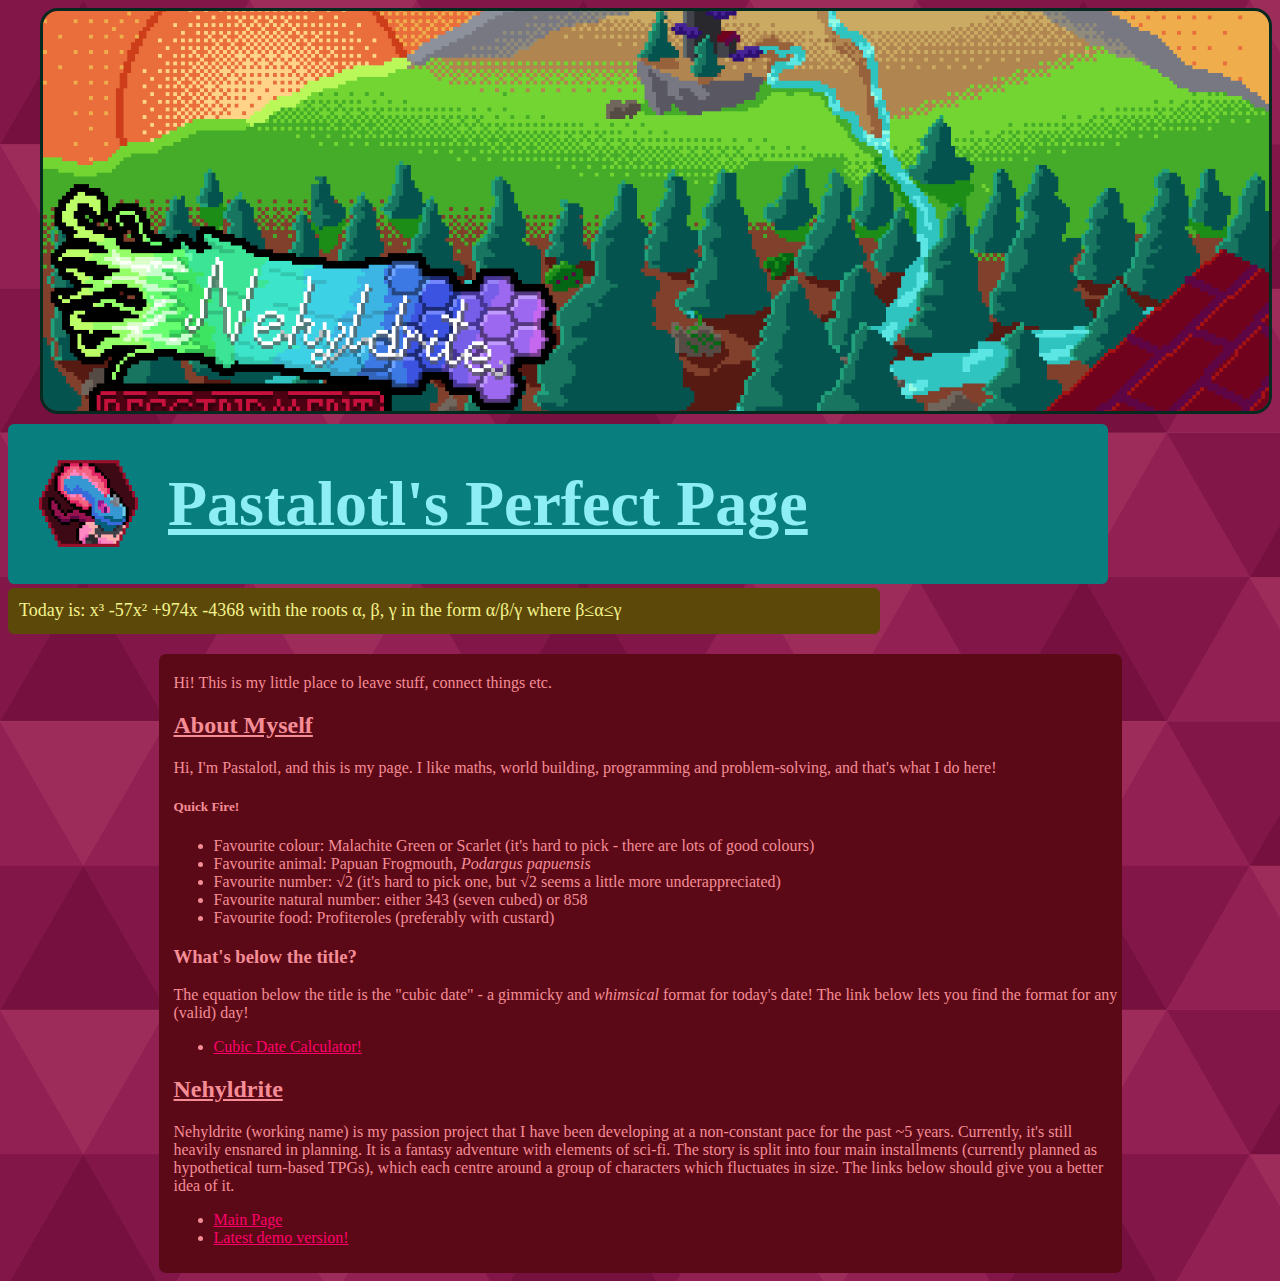
<file: index.html>
<!DOCTYPE html>
<html>
    <head>
        <title>Pastalotl</title>
        <link rel="stylesheet" href="appearance.css">
        <!-- <link rel="icon" type="image/x-icon" href="silaera portrait.png"> -->
    </head>
    <body class="ruby">
        <img src="./banners/Shrouded Temple.png" class="imageBanner">
        <div class="banner aquamarine">
            <img src="./Icons/Silaera Combat.png" height="99px" width="99px" id="bannerIcon"><h1></i><u><b>Pastalotl's Perfect Page</b></u></h1> 
        </div>
        <div class="datebox citrine" id="date"></div>
        
        <div class="content ruby">
        <p>Hi! This is my little place to leave stuff, connect things etc.
        <h2><u>About Myself</u></h2>
        <P>Hi, I'm Pastalotl, and this is my page. I like maths, world building, programming and problem-solving, and that's what I do here!</P>
        <h5>Quick Fire!</h5>
        <ul>
            <li>Favourite colour: Malachite Green or Scarlet (it's hard to pick - there are lots of good colours)</li>
            <li>Favourite animal: Papuan Frogmouth, <i>Podargus papuensis</i></li>
            <li>Favourite number: √2 (it's hard to pick one, but √2 seems a little more underappreciated)</li>
            <li>Favourite natural number: either 343 (seven cubed) or 858</li>
            <li>Favourite food: Profiteroles (preferably with custard)</li>
        </ul>
        </p>
        <h3>What's below the title?</h3>
        <p>The equation below the title is the "cubic date" - a gimmicky and <i>whimsical</i> format for today's date! The link below lets you find the format for any (valid) day!</p>
        <ul>
            <li><a href="./cubicdate.html">Cubic Date Calculator!</a></li>
        </ul>
        <h2><u>Nehyldrite</u></h3>
            <P>Nehyldrite (working name) is my passion project that I have been developing at a non-constant pace for the past ~5 years. Currently, it's still heavily ensnared in planning.
            It is a fantasy adventure with elements of sci-fi. The story is split into four main installments (currently planned as hypothetical turn-based TPGs), which each centre around a group of characters
            which fluctuates in size. The links below should give you a better idea of it.</P>
        <ul>
            <li><a href="./Nehyldrite.html">Main Page</a></li>
            <li><a href="https://pastalotl.github.io/Nehyldrite_Rescindment_Shrouded_Temple/">Latest demo version!</a></li>
        </ul>
        <script>
         const today = new Date()
            const date = today.getDate()
            const month = today.getMonth()+1
            const year = today.getFullYear()
            var cubicDate = dateToCubic(date,month,year)
            document.getElementById("date").innerHTML = cubicDate

            function dateToCubic(alpha,beta,gamma){
               gamma = parseInt(gamma.toString()[2]+gamma.toString()[3])
               const b = -(alpha+beta+gamma)
               const c = alpha*beta + beta*gamma + gamma*alpha
               const d = -(alpha*beta*gamma)
               const equation = "x³ " + b + "x² +" + c + "x " + d
                if (alpha <= beta && alpha <= gamma) {
                   inequality = "α≤"
                if (beta <= gamma) {inequality += "β≤γ"}
                else {inequality += "γ<β"}
                }
                else if (beta <= alpha && beta <= gamma){
                    inequality = "β≤"
                if (alpha <= gamma) { inequality += "α≤γ"}
                else {inequality += "γ<α"}
                }     
                else{
                inequality = "γ≤"
                if (alpha <= beta) {inequality += "α≤β"}
                else {inequality += "β<α"}
                }
                return("Today is: " + equation + " with the roots α, β, γ in the form α/β/γ where " + inequality)
                } //cubic date

            iconList = ["Swanopoly Idle.png","Ifforrem Idle.png","Automata Combat.png","Kauplaire Idle.png","Ddwgyl Idle.png","Ddwgyl Idle (Pride).png","Vayens Idle.png","Taure Idle.png","Calian Idle.png","Nigelas Idle.png","Silaera Idle.png","Nigelas Festive.png"]
            document.getElementById("bannerIcon").src = "icons/"+iconList[month-1]
            favicon = document.createElement('Link');
            favicon.rel = 'icon'
            document.head.appendChild(favicon)
            favicon.href = "icons/"+iconList[month-1]
        </script>
    </body>

</html>
</file>
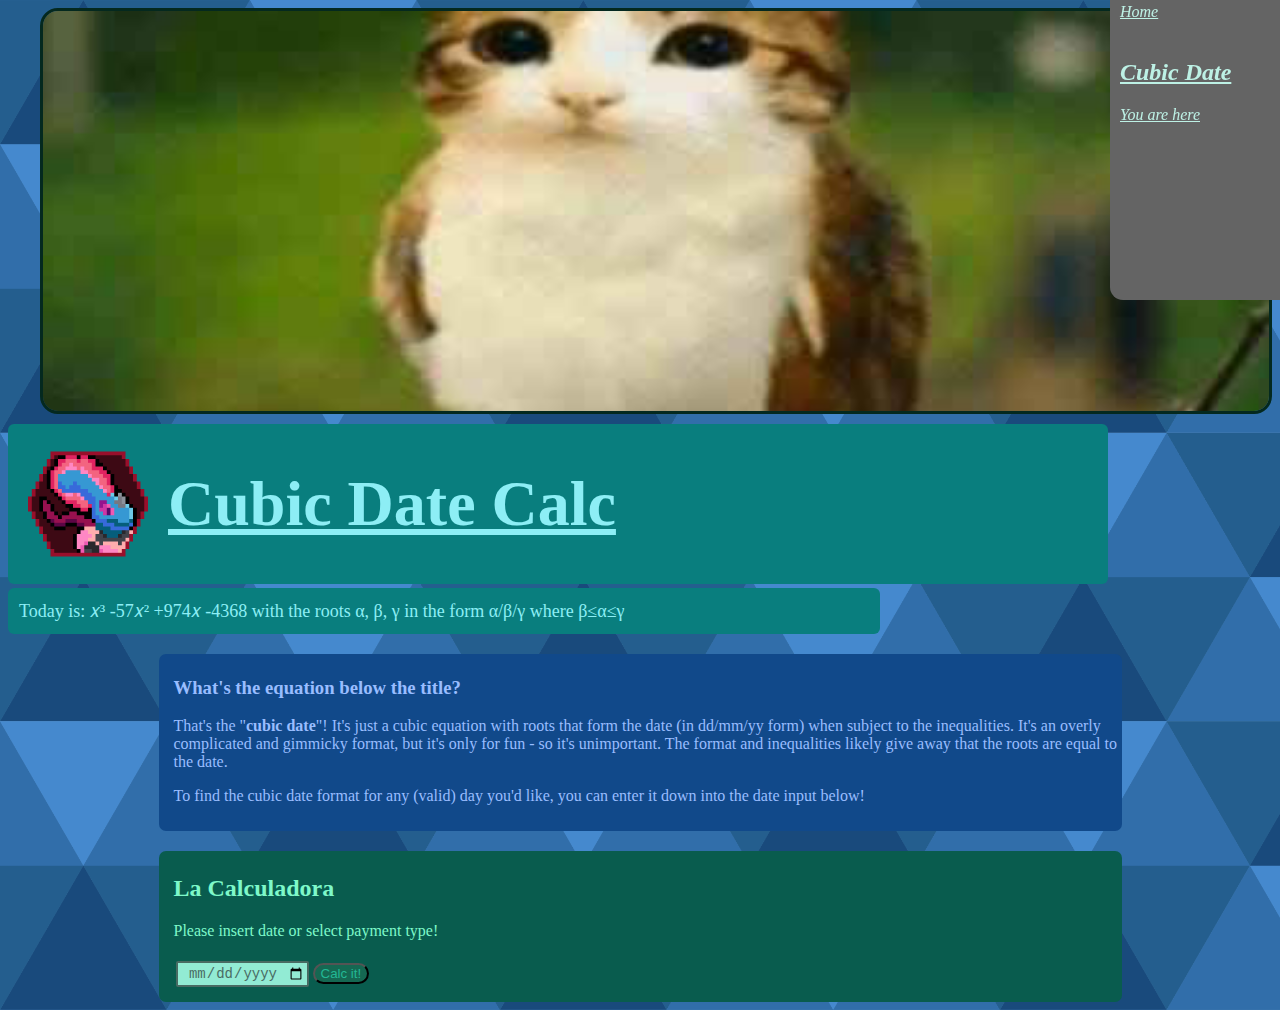
<file: cubicDate.html>
<!DOCTYPE html>
<html>
    
<head>
    <title>Cubic Date Calculator</title>
    <link rel="stylesheet" href="appearance.css">
    <meta charset="utf-8">
    <!-- <link rel="icon" type="image/x-icon" href="silaera portrait.png"> -->
</head>

<body class="apatite">

    <img src="./banners/My Genuine.png" class="imageBanner">

    <div class="banner aquamarine">
        <img src="Silaera.png" id="bannerIcon"><h1></i><u><b>Cubic Date Calc</b></u></h1> 
    </div>

    <div class="datebox aquamarine" id="date"></div>

    <div class="sidebar diamond">
        <i><a href="./index.html">Home</href></i><br/><br/>
        <h2><i><a href="./cubicdate.html">Cubic Date </h2>You are here</href></a></i>
    </div>

    <div class="content apatite">
        <h3>What's the equation below the title?</h3>
        <p>That's the "<b>cubic date</b>"! It's just a cubic equation with roots that form the date (in dd/mm/yy form) when subject to the inequalities. 
        It's an overly complicated and gimmicky format, but it's only for fun - so it's unimportant. The format and inequalities likely give away that the roots are equal to the date.</p>
        <p>To find the cubic date format for any (valid) day you'd like, you can enter it down into the date input below!</p>
    </div>

    <div class="content emerald">
        <h2>La Calculadora</h2>
        <p id="answers">
          Please insert date or select payment type!
        </p>
          <input type="date" id="cubicInput"></input>
          <button type="submit" onclick="
            date = document.getElementById('cubicInput').value;
            day = parseInt(date.slice(-2));
            month = parseInt(date.slice(5,7));
            year = parseInt(date.slice(0,4));
              console.log(day,month,year)
              document.getElementById('answers').innerHTML = dateToCubic(day,month,year);
              ">Calc it!</button>
    </div>

        <script src="cubicDate.js"></script>
    </body>

</html>
</file>
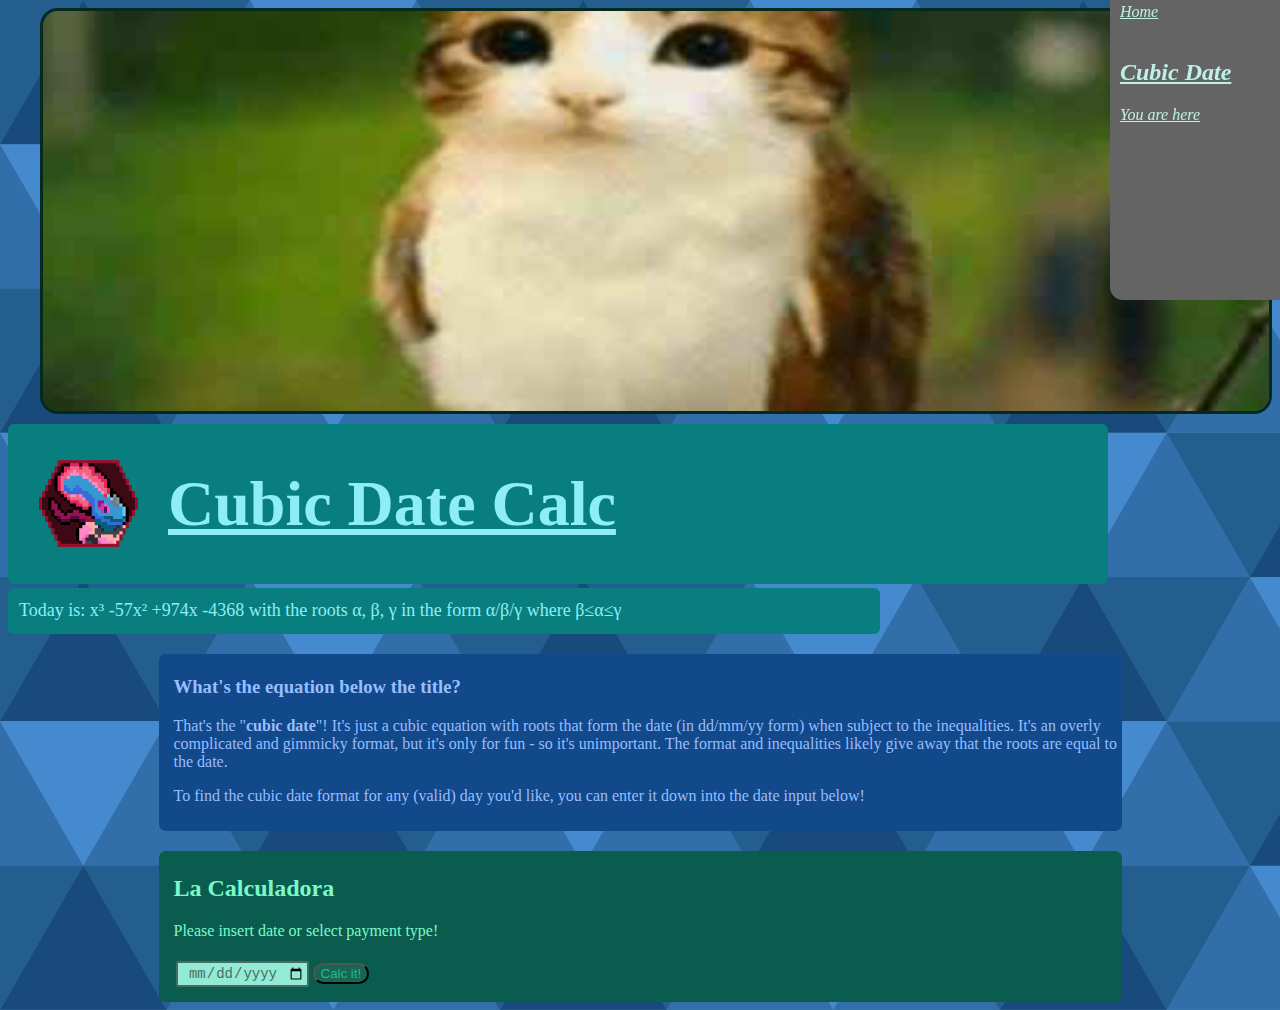
<file: cubicdate.html>
<!DOCTYPE html>
<html>
    <head>
        <title>Cubic Date Calculator</title>
        <link rel="stylesheet" href="appearance.css">
        <!-- <link rel="icon" type="image/x-icon" href="silaera portrait.png"> -->
    </head>
    <body class="apatite">
        <img src="./banners/My Genuine.png" class="imageBanner">
        <div class="banner aquamarine">
            <img src="Silaera.png" height="99px" width="99px" id="bannerIcon"><h1></i><u><b>Cubic Date Calc</b></u></h1> 
        </div>
        <div class="datebox aquamarine" id="date"></div>

        <div class="sidebar diamond">
            <i><a href="./index.html">Home</href></i><br/><br/>
            <h2><i><a href="./cubicdate.html">Cubic Date </h2>You are here</href></a></i>
        </div>

        <div class="content apatite">
        <h3>What's the equation below the title?</h3>
        <p>That's the "<b>cubic date</b>"! It's just a cubic equation with roots that form the date (in dd/mm/yy form) when subject to the inequalities. 
        It's an overly complicated and gimmicky format, but it's only for fun - so it's unimportant. The format and inequalities likely give away that the roots are equal to the date.</p>
        <p>To find the cubic date format for any (valid) day you'd like, you can enter it down into the date input below!</p>
        </div>
        <div class="content emerald">
        <h2>La Calculadora</h2>
        <p id="answers">
          Please insert date or select payment type!
        </p>
          <input type="date" id="cubicInput"></input>
          <button type="submit" onclick="
            date = document.getElementById('cubicInput').value;
            day = parseInt(date.slice(-2));
            month = parseInt(date.slice(5,7));
            year = parseInt(date.slice(0,4));
              console.log(day,month,year)
              document.getElementById('answers').innerHTML = dateToCubic(day,month,year);
              ">Calc it!</button>
        </div>

        <script>
            const today = new Date()
            var date = today.getDate()
            var month = today.getMonth()+1
            var year = today.getFullYear()
            var cubicDate = dateToCubic(date,month,year)
            document.getElementById("date").innerHTML = "Today is: "+cubicDate

            function dateToCubic(alpha,beta,gamma){
               gamma = parseInt(gamma.toString()[2]+gamma.toString()[3])
               const b = -(alpha+beta+gamma)
               const c = alpha*beta + beta*gamma + gamma*alpha
               const d = -(alpha*beta*gamma)
               const equation = "x³ " + b + "x² +" + c + "x " + d
                if (alpha <= beta && alpha <= gamma) {
                   inequality = "α≤"
                if (beta <= gamma) {inequality += "β≤γ"}
                else {inequality += "γ<β"}
                }
                else if (beta <= alpha && beta <= gamma){
                    inequality = "β≤"
                if (alpha <= gamma) { inequality += "α≤γ"}
                else {inequality += "γ<α"}
                }     
                else{
                inequality = "γ≤"
                if (alpha <= beta) {inequality += "α≤β"}
                else {inequality += "β<α"}
                }
                return(equation + " with the roots α, β, γ in the form α/β/γ where " + inequality)
                } //cubic date

            iconList = ["Swanopoly Idle.png","Ifforrem Idle.png","Automata Combat.png","Kauplaire Idle.png","Ddwgyl Idle.png","Ddwgyl Pride.png","Vayens Idle.png","Taure Idle.png","Calian Idle.png","Nigelas Idle.png","Silaera Idle.png","Nigelas Festive.png"]
            document.getElementById("bannerIcon").src = "icons/"+iconList[month-1]
            favicon = document.createElement('Link');
            favicon.rel = 'icon'
            document.head.appendChild(favicon)
            favicon.href = "icons/"+iconList[month-1]
        </script>
    </body>

</html>
</file>
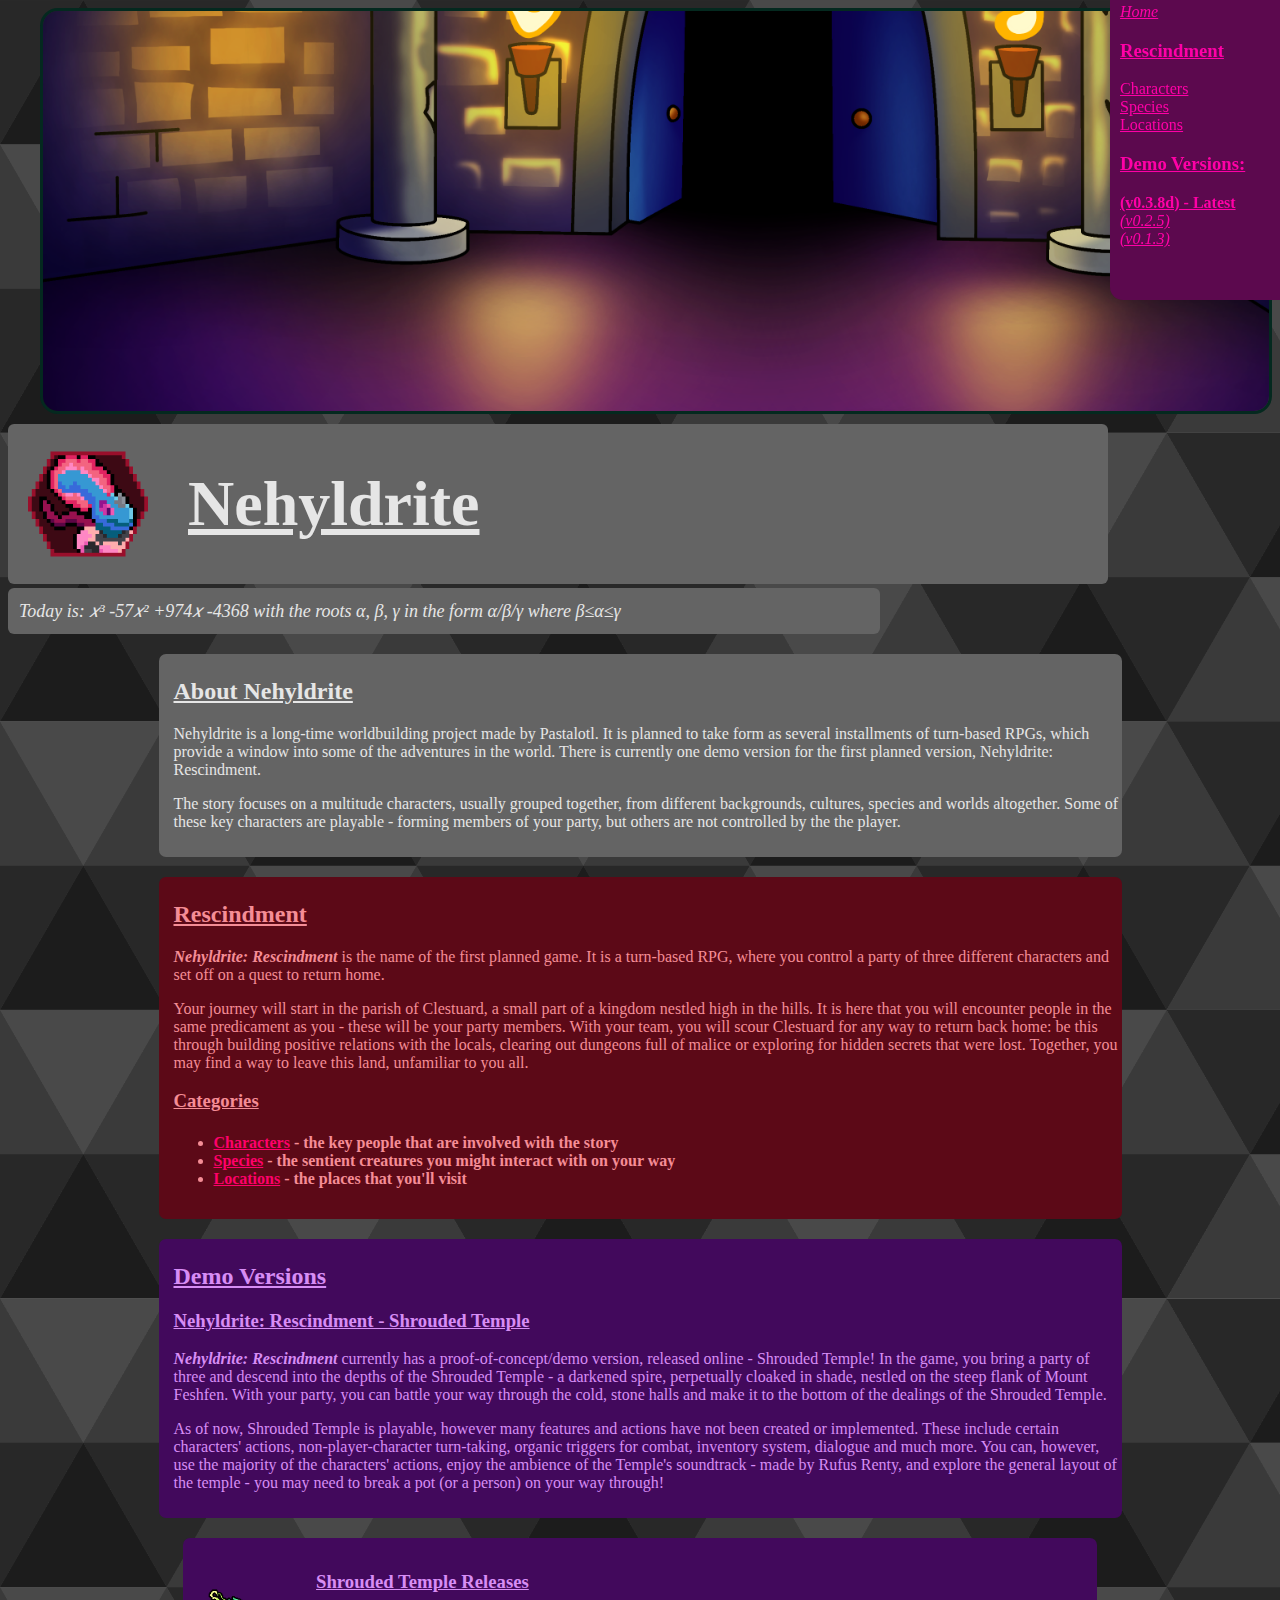
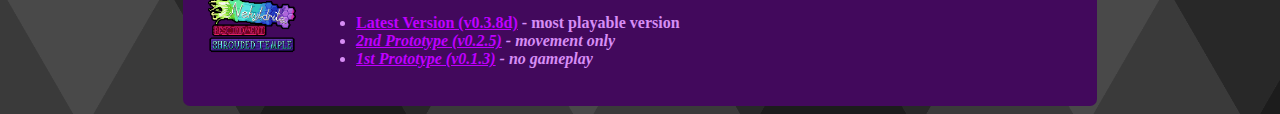
<file: Nehyldrite.html>
<!DOCTYPE html>
<html>

<head>
    <title>Nehyldrite, by Pastalotl</title>
    <link rel="stylesheet" href="appearance.css">
    <meta charset="utf-8">
    <!-- <link rel="icon" type="image/x-icon" href="silaera portrait.png"> -->
</head>

<body class="hematite">

    <img src="./banners/Scaenog Dungeon.png" class="imageBanner">

    <div class="banner diamond">
        <img src="icons/Silaera Combat.png" id="bannerIcon">
        <h1 class="text"><u>Nehyldrite</u></h1> 
    </div>

    <i><div class="datebox diamond" id="date"></div></i>

    <div class="sidebar kunzite">
        <i><a href="./index.html">Home</href></i><br/>
        <h3><a href="#Rescindment">Rescindment</a></h3>
        <a href="./Rescindment/characters.html">Characters</a><br/>
        <a href="./Rescindment/species.html">Species</a><br/>
        <a href="./Rescindment/locations.html">Locations</a> <br/>
        <h3><a href="#Demo">Demo Versions:</a></h3>
        <b><a href="https://pastalotl.github.io/Nehyldrite-Rescindment-Shrouded-Temple/">(v0.3.8d) - Latest</a></b><br/>
        <i><a href="https://pastalotl.github.io/Ynglarite_Rescindment_Shrouded_Temple/">(v0.2.5)</a><br/>
        <a href="https://codepen.io/Pastalotl/full/RNPOdrW">(v0.1.3)</a></i><br/>
    </div>

    <div class="content diamond text">   
        <h2><u>About Nehyldrite</u></h2>
        <P>Nehyldrite is a long-time worldbuilding project made by Pastalotl. It is planned to take form as several installments of turn-based RPGs, which provide
            a window into some of the adventures in the world. There is currently one demo version for the first planned version, Nehyldrite: Rescindment.
        </P>
        <p>The story focuses on a multitude characters, usually grouped together, from different backgrounds, cultures, species and worlds altogether.
            Some of these key characters are playable - forming members of your party, but others are not controlled by the the player.
        </p>
    </div>
    <div class="content ruby">
        <h2 id="Rescindment"><u><b>Rescindment</b></u></h2>
        <p><i><b>Nehyldrite: Rescindment</b></i> is the name of the first planned game. It is a turn-based RPG, where you control a party of three different characters
            and set off on a quest to return home.
        </p>
        <p>
            Your journey will start in the parish of Clestuard, a small part of a kingdom nestled high in the hills. It is here that you will encounter
            people in the same predicament as you - these will be your party members. With your team, you will scour Clestuard for any way to return
            back home: be this through building positive relations with the locals, clearing out dungeons full of malice or exploring for hidden secrets
            that were lost. Together, you may find a way to leave this land, unfamiliar to you all.
        </p>
        <h3><u>Categories</u></h3>
        <h4><ul>
            <li><a href="./Rescindment/characters.html">Characters</a> - the key people that are involved with the story</li>
            <li><a href="./Rescindment/species.html">Species</a> - the sentient creatures you might interact with on your way</li>
            <li><a href="./Rescindment/locations.html">Locations</a> - the places that you'll visit</li>
        </ul></h4>
    </div>
    <div class="content amethyst">
        <h2 id="Demo"><u>Demo Versions</u></h3>
            <h3><u>Nehyldrite: Rescindment - Shrouded Temple</u></h3>
            <P><i><b>Nehyldrite: Rescindment</b></i> currently has a proof-of-concept/demo version, released online - Shrouded Temple! In the game, you bring a party 
                of three and descend into the depths of the Shrouded Temple - a darkened spire, perpetually cloaked in shade, nestled on the steep flank of Mount Feshfen.
                With your party, you can battle your way through the cold, stone halls and make it to the bottom of the dealings of the Shrouded Temple.
            </P>
            <p>
                As of now, Shrouded Temple is playable, however many features and actions have not been created or implemented. These include certain characters' actions,
                non-player-character turn-taking, organic triggers for combat, inventory system, dialogue and much more. You can, however, use the majority of the characters'
                actions, enjoy the ambience of the Temple's soundtrack - made by Rufus Renty, and explore the general layout of the temple - you may need to break a pot (or a person)
                on your way through!
            </p>
        </div>
    <div class="comptent amethyst">
        <img src="./icons/Shrouded Temple.png">
        <div class="text">
            <h3><u>Shrouded Temple Releases</u></h3>
        <h4><ul>
            <li><b><a href="https://pastalotl.github.io/Nehyldrite-Rescindment-Shrouded-Temple/">Latest Version (v0.3.8d)</a></b> - most playable version</li>
            <li><i><a href="https://pastalotl.github.io/Ynglarite_Rescindment_Shrouded_Temple/">2nd Prototype (v0.2.5)</a> - movement only</li>
            <li><a href="https://codepen.io/Pastalotl/full/RNPOdrW">1st Prototype (v0.1.3)</a> - no gameplay</i></li>
        </ul>
        </h4>
    </div></div>
        <script src="cubicDate.js"></script>
    </body>

</html>
</file>
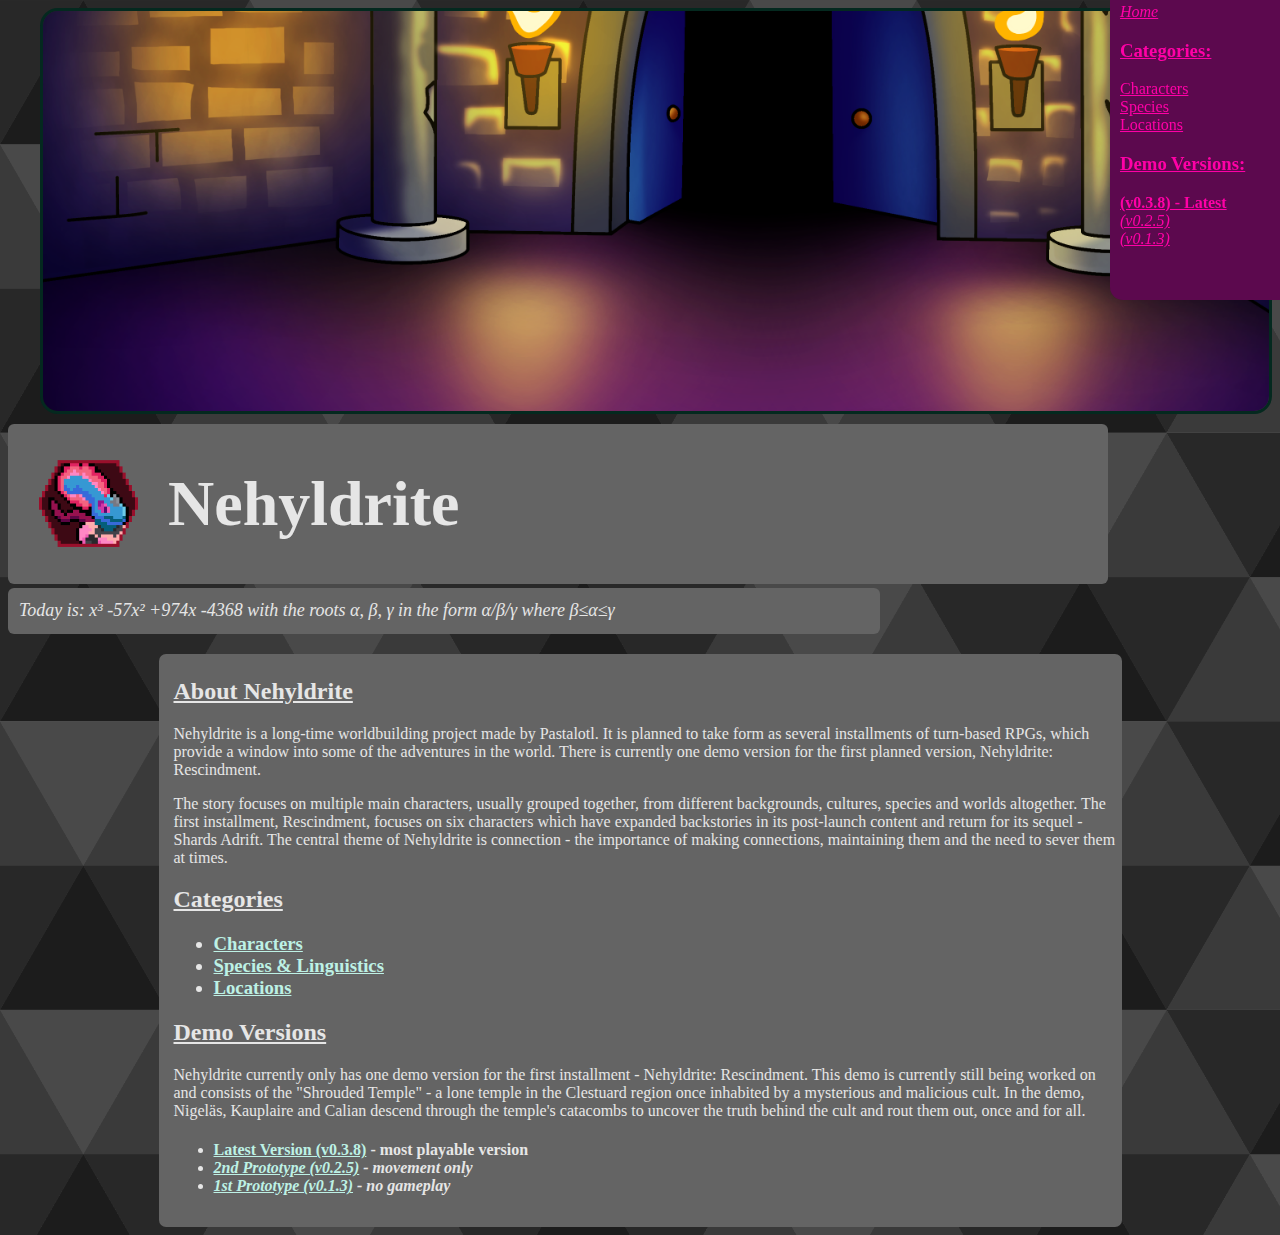
<file: nehyldrite.html>
<!DOCTYPE html>
<html>
    <head>
        <title>Nehyldrite, by Pastalotl</title>
        <link rel="stylesheet" href="appearance.css">
        <!-- <link rel="icon" type="image/x-icon" href="silaera portrait.png"> -->
    </head>
    <body class="hematite">
        <img src="./banners/Scaenog Dungeon.png" class="imageBanner">
        <div class="banner diamond">
            <img src="icons/Silaera Combat.png" height="99px" width="99px" id="bannerIcon"><h1>Nehyldrite</u></h1> 
        </div>
        <i><div class="datebox diamond" id="date"></div></i>
         <div class="sidebar kunzite">
            <i><a href="./index.html">Home</href></i><br/>
            <h3><a href="#Categories">Categories:</a></h3>
            <a href="./characters/home.html">Characters</a><br/>
            <a href="./species/home.html">Species</a><br/>
            <a href="./locations/home.html">Locations</a> <br/>
            <h3><a href="#Demo">Demo Versions:</a></h3>
            <b><a href="https://pastalotl.github.io/Nehyldrite_Rescindment_Shrouded_Temple/">(v0.3.8) - Latest</a></b><br/>
            <i><a href="https://pastalotl.github.io/Ynglaite_Rescindment_Shrouded_Temple/">(v0.2.5)</a><br/>
            <a href="https://codepen.io/Pastalotl/full/RNPOdrW">(v0.1.3)</a></i><br/>
        </div>
        <div class="content diamond">
            
        <h2><u>About Nehyldrite</u></h2>
        <P>Nehyldrite is a long-time worldbuilding project made by Pastalotl. It is planned to take form as several installments of turn-based RPGs, which provide
            a window into some of the adventures in the world. There is currently one demo version for the first planned version, Nehyldrite: Rescindment.
        </P>
        <p>The story focuses on multiple main characters, usually grouped together, from different backgrounds, cultures, species and worlds altogether.
            The first installment, Rescindment, focuses on six characters which have expanded backstories in its post-launch content and return for its 
            sequel - Shards Adrift. The central theme of Nehyldrite is connection - the importance of making connections, maintaining them and the need to
            sever them at times.
        </p>
        <h2 id="Categories"><u>Categories</u></h2>
        <h3><ul>
            <li><a href="characters/home.html">Characters</a></li>
            <li><a href="species/home.html">Species & Linguistics</a></li>
            <li><a href="locations/home.html">Locations</a></li>
        </ul></h3>
        <h2 id="Demo"><u>Demo Versions</u></h3>
            <P>Nehyldrite currently only has one demo version for the first installment - Nehyldrite: Rescindment. This demo is currently still being worked on
                and consists of the "Shrouded Temple" - a lone temple in the Clestuard region once inhabited by a mysterious and malicious cult. In the demo, 
                Nigeläs, Kauplaire and Calian descend through the temple's catacombs to uncover the truth behind the cult and rout them out, once and for all.
            </P>
        <h4><ul>
            <li><b><a href="https://pastalotl.github.io/Nehyldrite-Rescindment-Shrouded-Temple/">Latest Version (v0.3.8)</a></b> - most playable version</li>
            <li><i><a href="https://pastalotl.github.io/Ynglaite_Rescindment_Shrouded_Temple/">2nd Prototype (v0.2.5)</a> - movement only</li>
            <li><a href="https://codepen.io/Pastalotl/full/RNPOdrW">1st Prototype (v0.1.3)</a> - no gameplay</i></li>
        </ul>
        </h4>
        <script>
            const today = new Date()
            const date = today.getDate()
            const month = today.getMonth()+1
            const year = today.getFullYear()
            var cubicDate = dateToCubic(date,month,year)
            document.getElementById("date").innerHTML = cubicDate

            function dateToCubic(alpha,beta,gamma){
               gamma = parseInt(gamma.toString()[2]+gamma.toString()[3])
               const b = -(alpha+beta+gamma)
               const c = alpha*beta + beta*gamma + gamma*alpha
               const d = -(alpha*beta*gamma)
               const equation = "x³ " + b + "x² +" + c + "x " + d
                if (alpha <= beta && alpha <= gamma) {
                   inequality = "α≤"
                if (beta <= gamma) {inequality += "β≤γ"}
                else {inequality += "γ<β"}
                }
                else if (beta <= alpha && beta <= gamma){
                    inequality = "β≤"
                if (alpha <= gamma) { inequality += "α≤γ"}
                else {inequality += "γ<α"}
                }     
                else{
                inequality = "γ≤"
                if (alpha <= beta) {inequality += "α≤β"}
                else {inequality += "β<α"}
                }
                return("Today is: " + equation + " with the roots α, β, γ in the form α/β/γ where " + inequality)
                } //cubic date

            iconList = ["Swanopoly Idle.png","Ifforrem Idle.png","Automata Combat.png","Kauplaire Idle.png","Ddwgyl Idle.png","Ddwgyl Idle (Pride).png","Vayens Idle.png","Taure Idle.png","Calian Idle.png","Nigelas Idle.png","Silaera Idle.png","Nigelas Festive.png"]
            document.getElementById("bannerIcon").src = "icons/"+iconList[month-1]
            favicon = document.createElement('Link');
            favicon.rel = 'icon'
            document.head.appendChild(favicon)
            favicon.href = "icons/"+iconList[month-1]
        </script>
    </body>

</html>
</file>
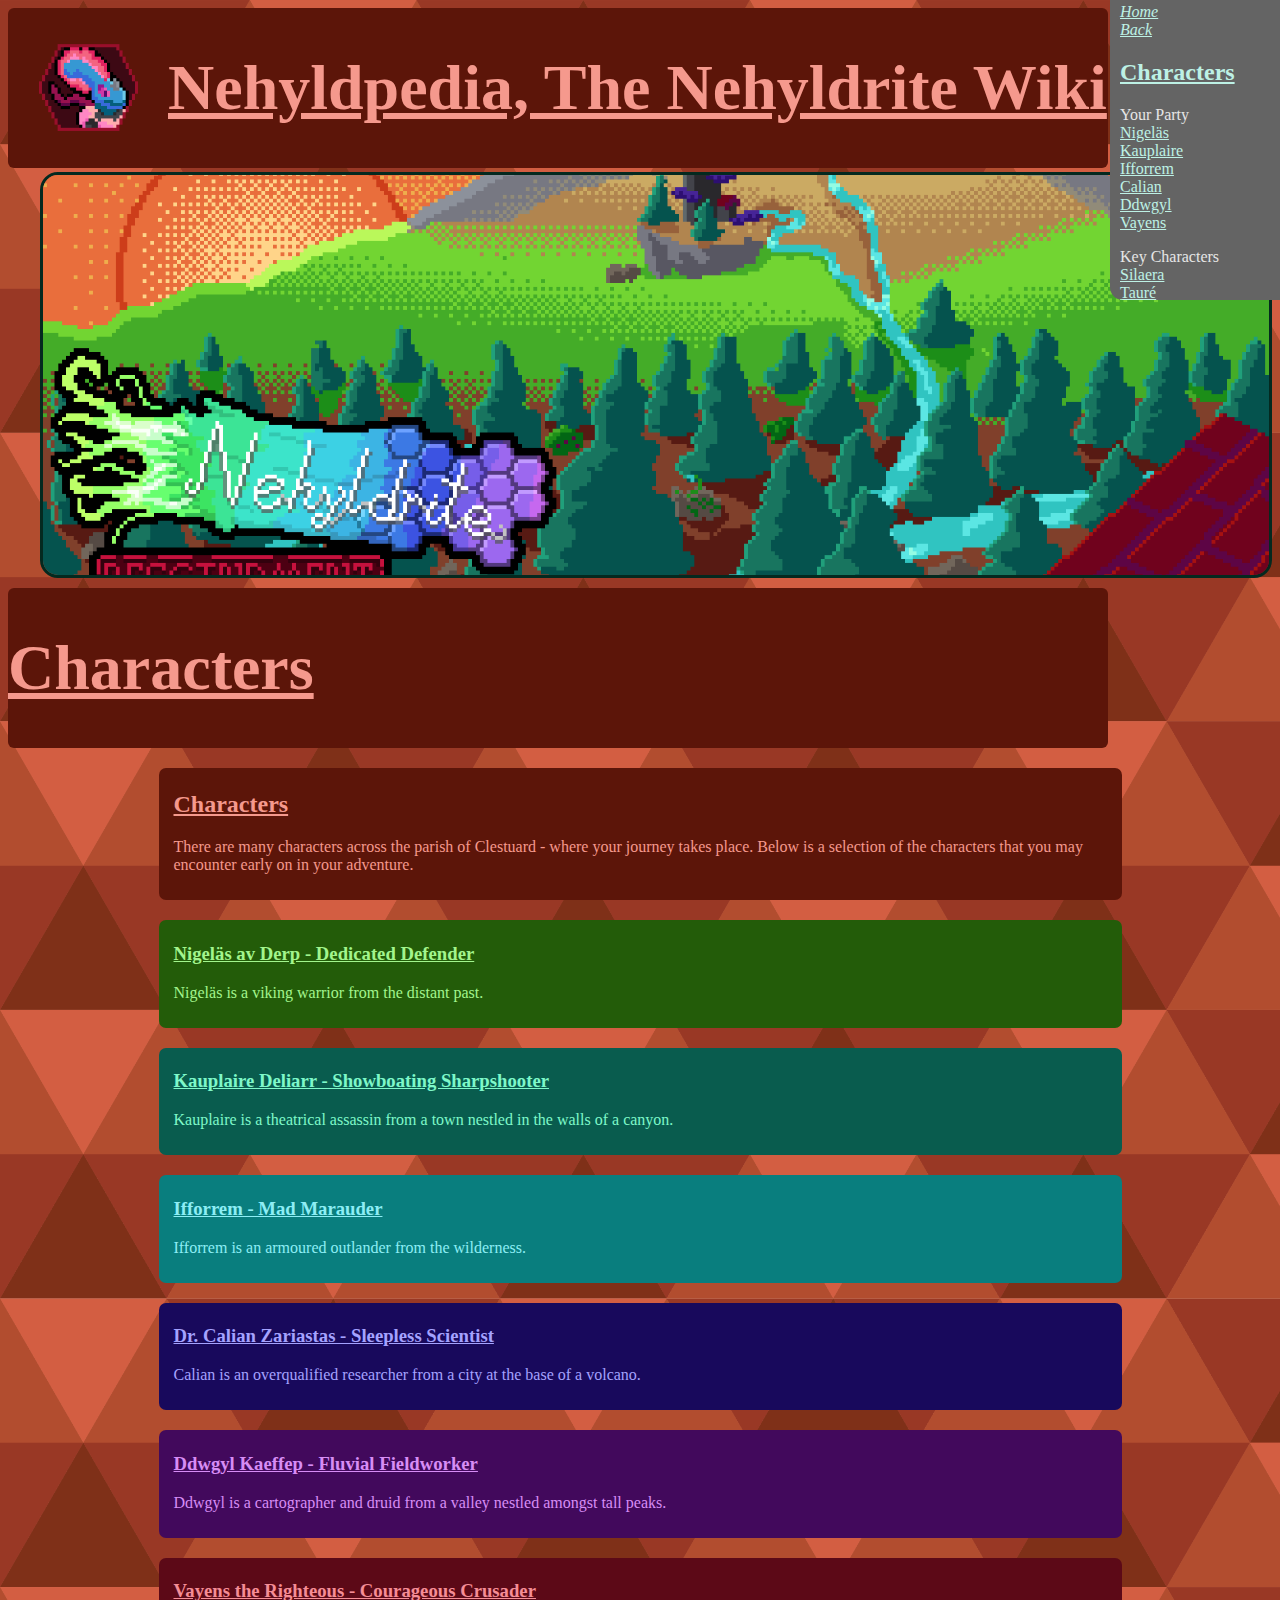
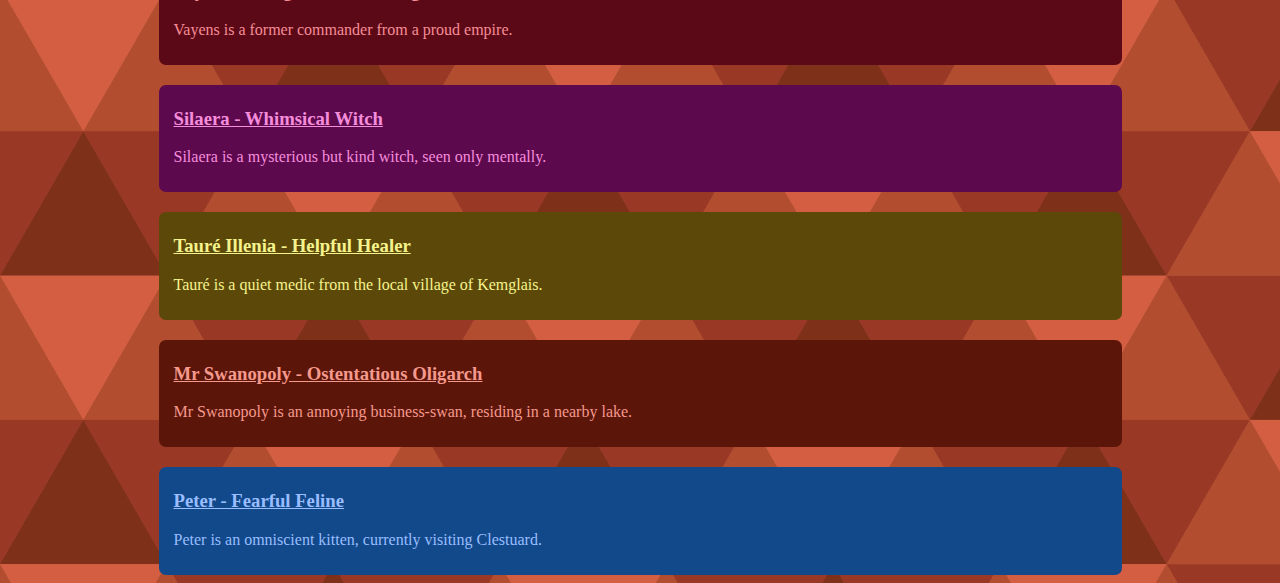
<file: characters/home.html>
<!DOCTYPE html>
<html>
    <head>
        <title>Nehyldpedia</title>
        <link rel="stylesheet" href="../appearance.css">
        <!-- <link rel="icon" type="image/x-icon" href="silaera portrait.png"> -->
    </head>
    <body class="jacinth">
        <div class="banner jacinth">
            <img src="../icons/Silaera Combat.png" height="99px" width="99px" id="bannerIcon"><h1></i> <u><b></b>Nehyldpedia</b>, The Nehyldrite Wiki</u></h1> 
        </div>
        <img src="../banners/Shrouded Temple.png" class="imageBanner">
        <div class="banner jacinth"><h1><u>Characters</u></h1></div>
        
        <div class="sidebar diamond">
            <i><a href="../index.html">Home</href></i><br/>
            <i><a href="../Nehyldrite.html">Back</href></i>
            <h2><a href="home.html">Characters</a></h2>
            <p>Your Party<br/>
            <a href="#Nigelas">Nigeläs</a><br/>
            <a href="#Kauplaire">Kauplaire</a><br/>
            <a href="#Ifforrem">Ifforrem</a><br/>
            <a href="#Calian">Calian</a><br/>
            <a href="#Ddwgyl">Ddwgyl</a><br/>
            <a href="#Vayens">Vayens</a>
            </p>
            <p>Key Characters<br/>
            <a href="#Silaera">Silaera</a><br/>
            <a href="#Taure">Tauré</a><br/>
            <a href="#Swanopoly">Swanopoly</a><br/>
            <a href="#Peter">Peter</a><br/>
            </p>
            
        </div>

        <div class="content jacinth">
        <h2><u>Characters</u></h2>
        <P>
            There are many characters across the parish of Clestuard - where your journey takes place. Below is a selection
            of the characters that you may encounter early on in your adventure.
        </P>
        </div>
        </div>
        <span>
        <div class="content peridot" id="Nigelas">
            
            <h3><u>Nigeläs av Derp - Dedicated Defender</u></h3>
            <p>Nigeläs is a viking warrior from the distant past.</p>
        </div>
        </span>
        <div class="content emerald" id="Kauplaire">
            <h3><u>Kauplaire Deliarr - Showboating Sharpshooter</u></h3>
            <p>Kauplaire is a theatrical assassin from a town nestled in the walls of a canyon.</p>
        </div>
        <div class="content aquamarine" id="Ifforrem">
            <h3><u>Ifforrem - Mad Marauder</u></h3>
            <p>Ifforrem is an armoured outlander from the wilderness.</p>
        </div>
        <div class="content sapphire" id="Calian">
            <h3><u>Dr. Calian Zariastas - Sleepless Scientist</u></h3>
            <p>Calian is an overqualified researcher from a city at the base of a volcano.</p>
        </div>
        <div class="content amethyst" id="Ddwgyl">
            <h3><u>Ddwgyl Kaeffep - Fluvial Fieldworker</u></h3>
            <p>Ddwgyl is a cartographer and druid from a valley nestled amongst tall peaks.</p>
        </div>
        <div class="content ruby" id="Vayens">
            <h3><u>Vayens the Righteous - Courageous Crusader</u></h3>
            <p>Vayens is a former commander from a proud empire.</p>
        </div>
        <div class="content kunzite" id="Silaera">
            <h3><u>Silaera - Whimsical Witch</u></h3>
            <p>Silaera is a mysterious but kind witch, seen only mentally.</p>
        </div>
        <div class="content citrine" id="Taure">
            <h3><u>Tauré Illenia - Helpful Healer</u></h3>
            <p>Tauré is a quiet medic from the local village of Kemglais.</p>
        </div>
        <div class="content jacinth" id="Swanopoly">
            <h3><u>Mr Swanopoly - Ostentatious Oligarch</u></h3>
            <p>Mr Swanopoly is an annoying business-swan, residing in a nearby lake.</p>
        </div>
        <div class="content apatite" id="Peter">
            <h3><u>Peter - Fearful Feline</u></h3>
            <p>Peter is an omniscient kitten, currently visiting Clestuard.</p>
        </div>

        <script>
            const today = new Date()
            const date = today.getDate()
            const month = today.getMonth()+1
            const year = today.getFullYear()
            iconList = ["Swanopoly Idle.png","Ifforrem Idle.png","Automata Combat.png","Kauplaire Idle.png","Ddwgyl Idle.png","Ddwgyl Idle (Pride).png","Vayens Idle.png","Taure Idle.png","Calian Idle.png","Nigelas Idle.png","Silaera Idle.png","Nigelas Festive.png"]
            document.getElementById("bannerIcon").src = "../icons/"+iconList[month-1]
            favicon = document.createElement('Link');
            favicon.rel = 'icon'
            document.head.appendChild(favicon)
            favicon.href = "../icons/"+iconList[month-1]

        </script>
    </body>

</html>
</file>
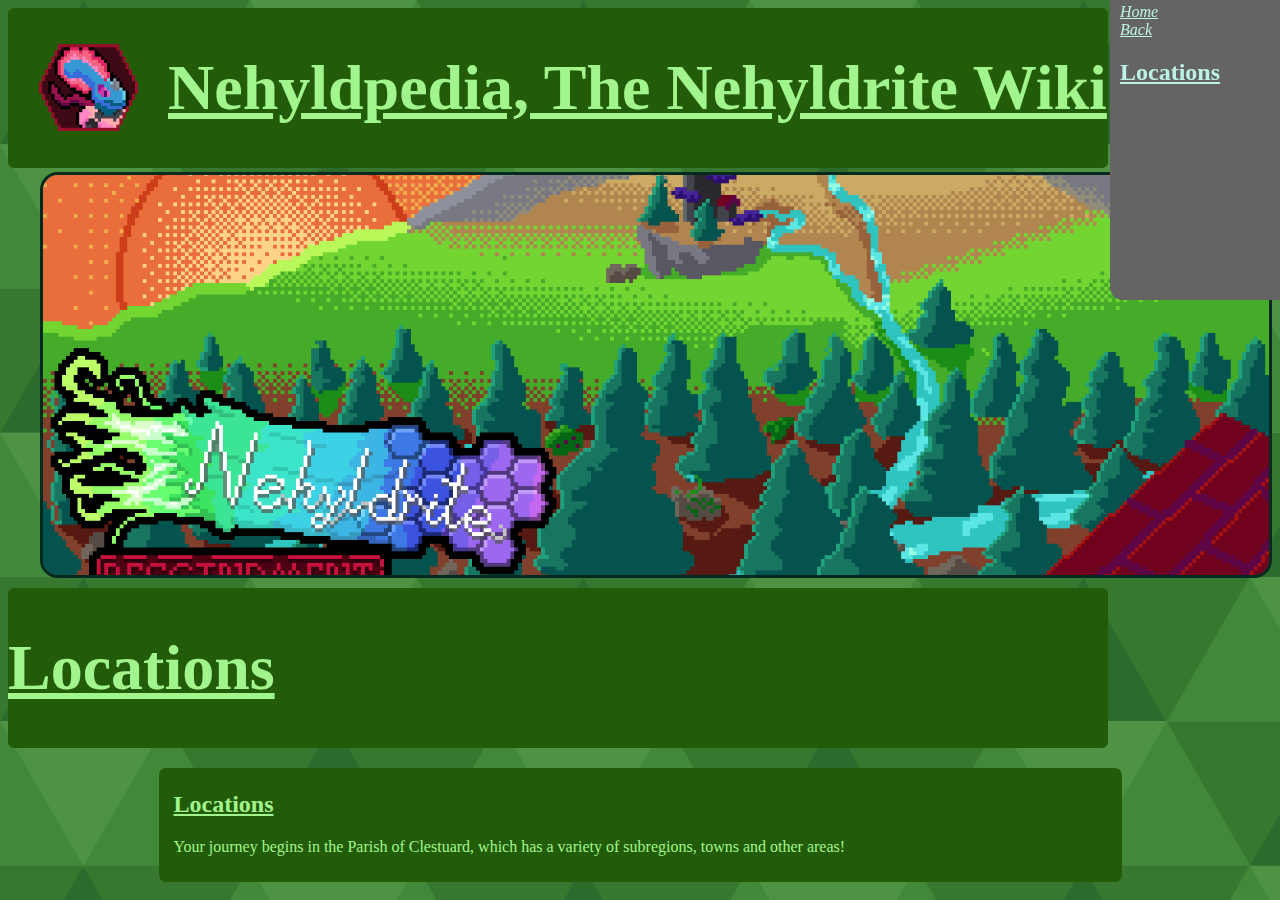
<file: locations/home.html>
<!DOCTYPE html>
<html>
    <head>
        <title>Nehyldpedia</title>
        <link rel="stylesheet" href="../appearance.css">
        <!-- <link rel="icon" type="image/x-icon" href="silaera portrait.png"> -->
    </head>
    <body class="peridot">
        <div class="banner peridot">
            <img src="../icons/Silaera Combat.png" height="99px" width="99px" id="bannerIcon"><h1></i> <u><b></b>Nehyldpedia</b>, The Nehyldrite Wiki</u></h1> 
        </div>
        <img src="../banners/Shrouded Temple.png" class="imageBanner">
        <div class="banner peridot"><h1><u>Locations</u></h1></div>
        
        <div class="sidebar diamond">
            <i><a href="../index.html">Home</href></i><br/>
            <i><a href="../Nehyldrite.html">Back</href></i>
            <h2><a href="home.html">Locations</a></h2>
        </div>

        <div class="content peridot">
        <h2><u>Locations</u></h2>
        <P>
            Your journey begins in the Parish of Clestuard, which has a variety of subregions, towns and other areas!
        </P>
        </div>
        </div>
        <script>
            const today = new Date()
            const date = today.getDate()
            const month = today.getMonth()+1
            const year = today.getFullYear()
            iconList = ["Swanopoly Idle.png","Ifforrem Idle.png","Automata Combat.png","Kauplaire Idle.png","Ddwgyl Idle.png","Ddwgyl Idle (Pride).png","Vayens Idle.png","Taure Idle.png","Calian Idle.png","Nigelas Idle.png","Silaera Idle.png","Nigelas Festive.png"]
            document.getElementById("bannerIcon").src = "../icons/"+iconList[month-1]
            favicon = document.createElement('Link');
            favicon.rel = 'icon'
            document.head.appendChild(favicon)
            favicon.href = "../icons/"+iconList[month-1]

        </script>
    </body>

</html>
</file>
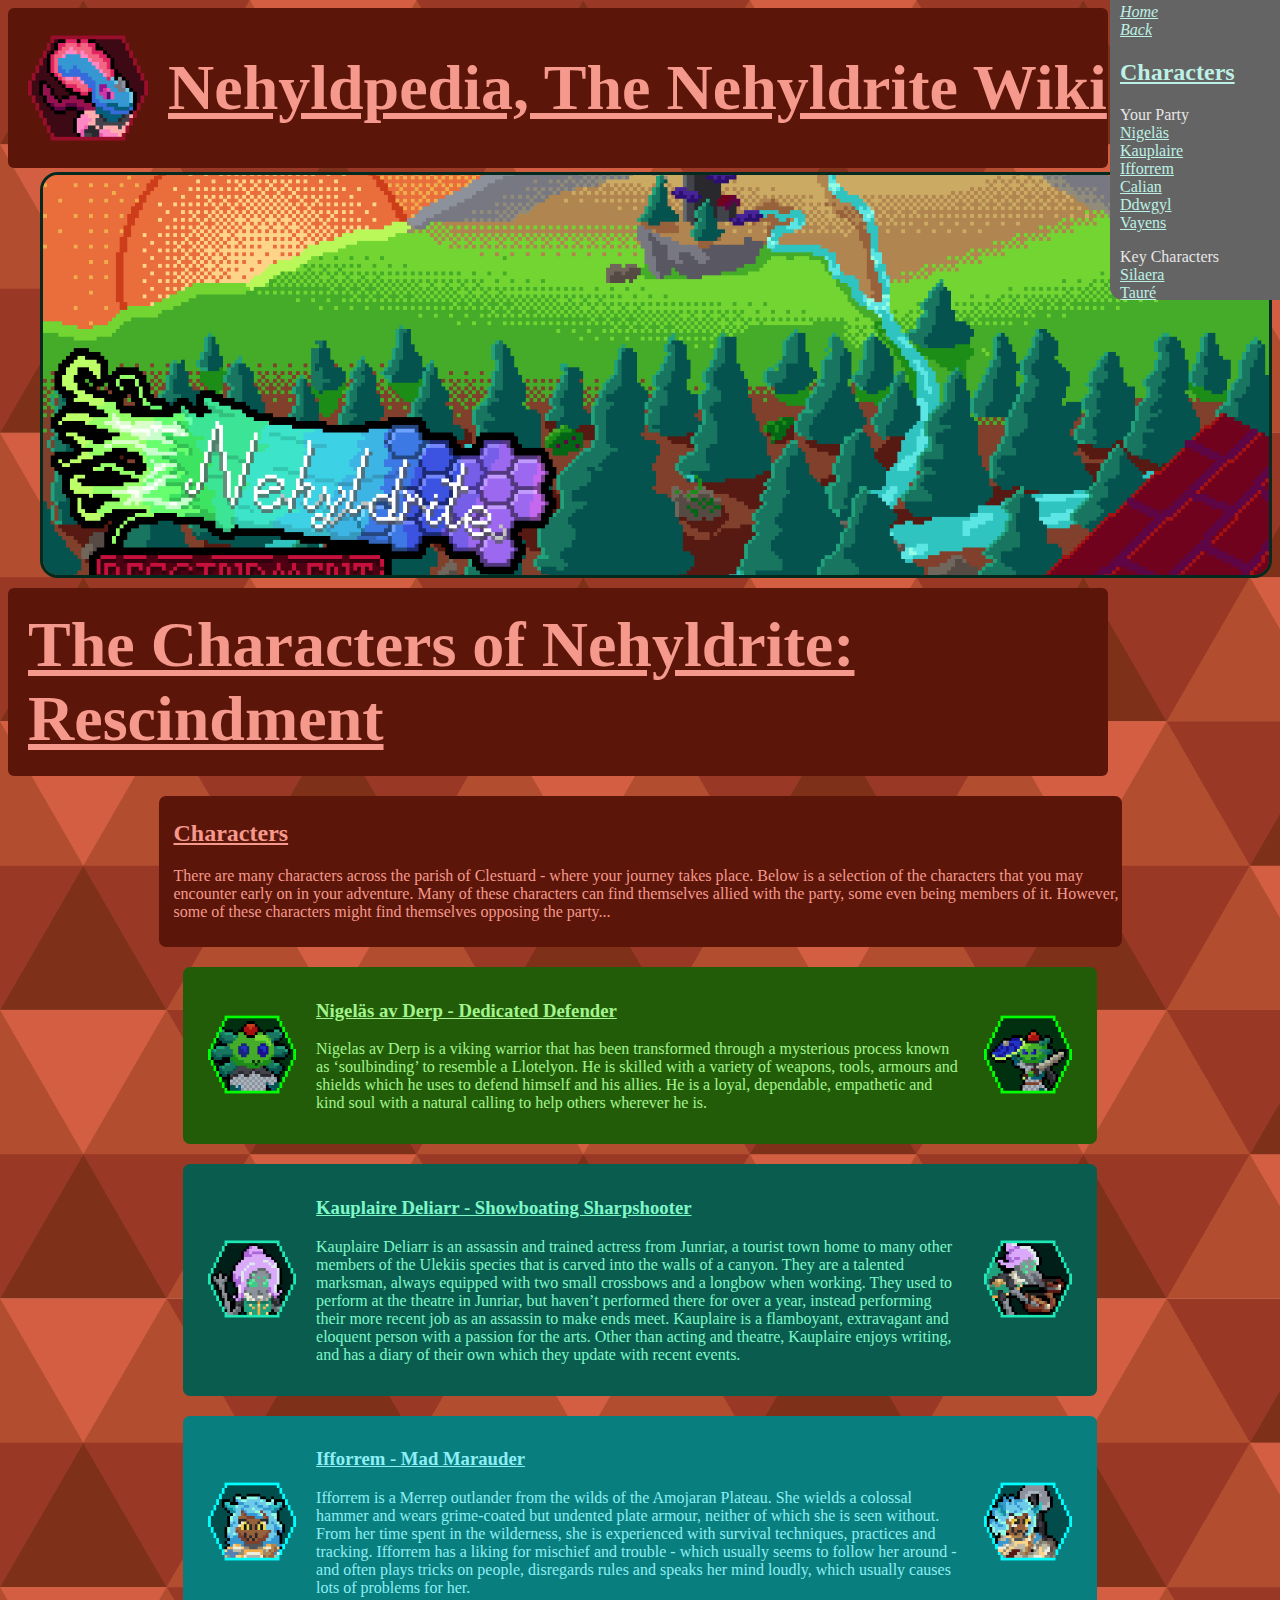
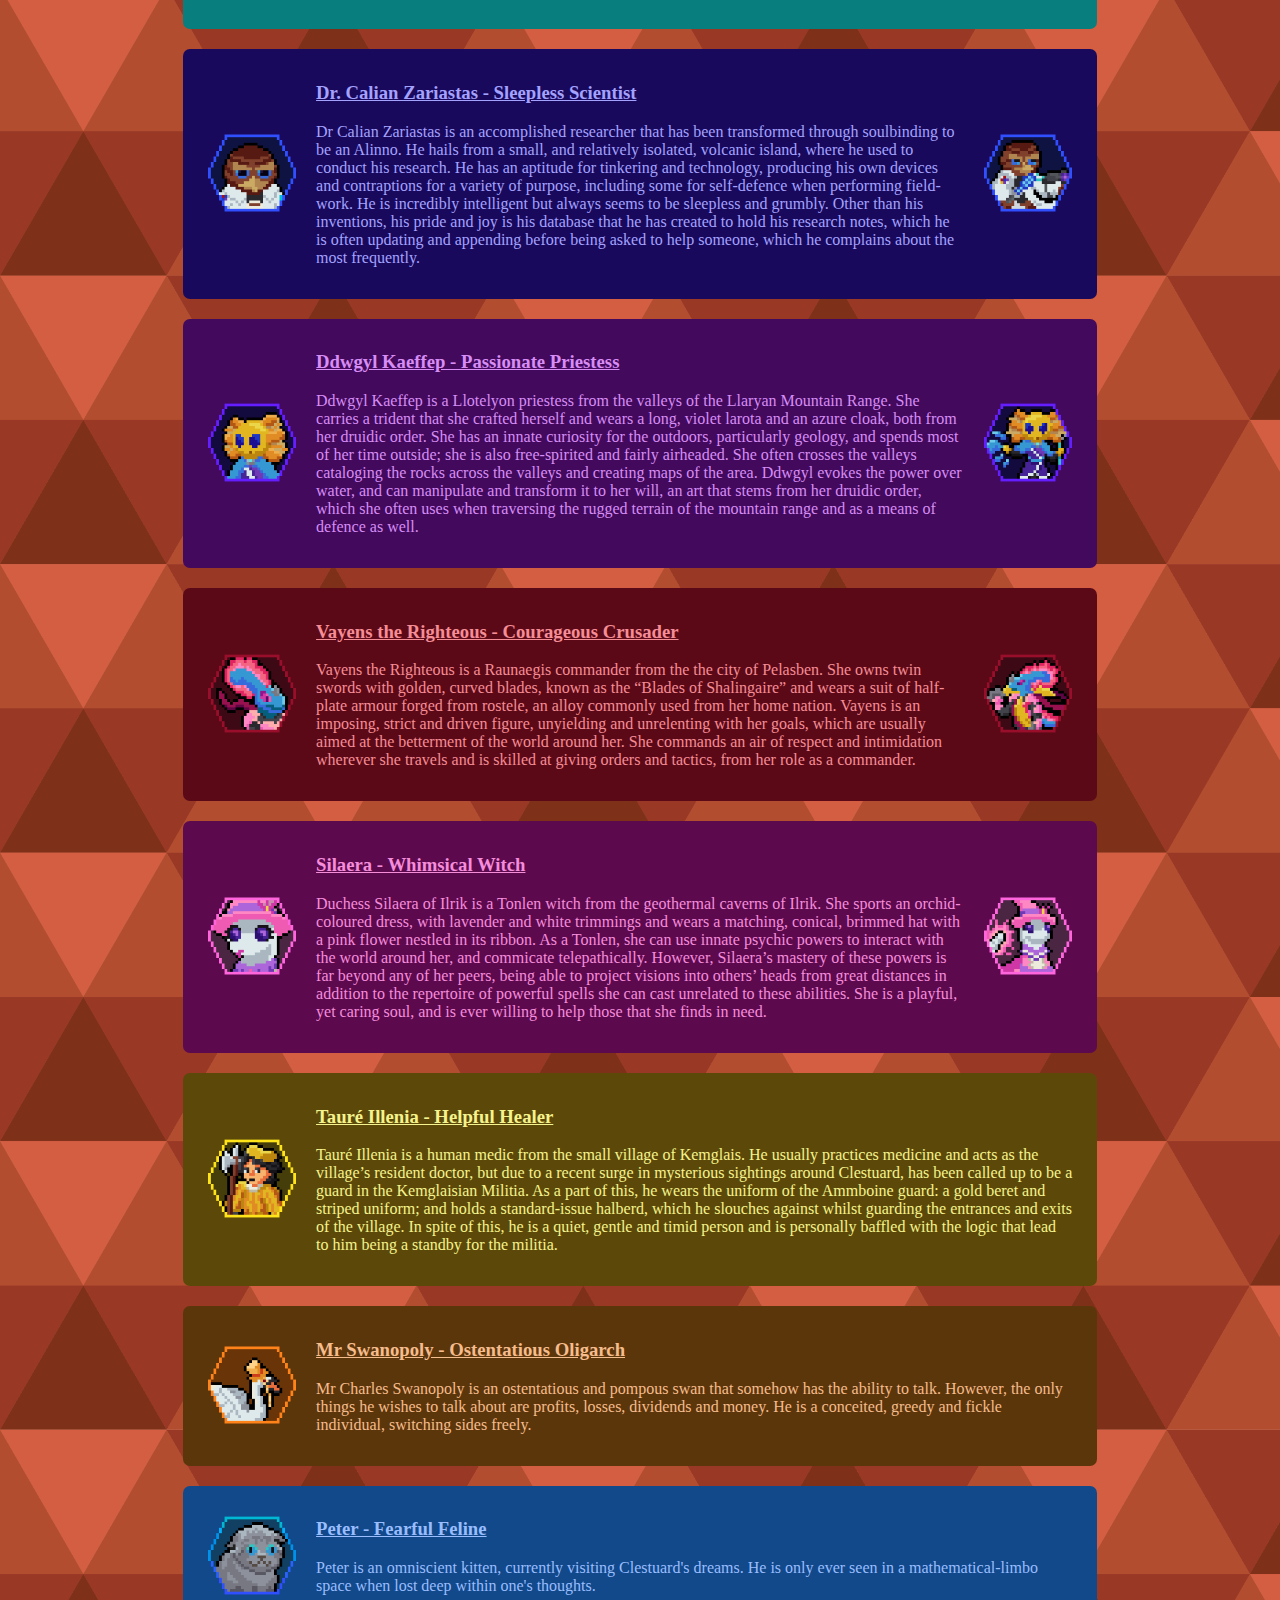
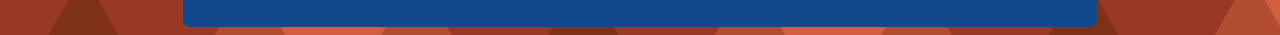
<file: Rescindment/characters.html>
<!DOCTYPE html>
<html>
    <head>
        <title>Nehyldpedia</title>
        <link rel="stylesheet" href="../appearance.css">
        <!-- <link rel="icon" type="image/x-icon" href="silaera portrait.png"> -->
    </head>
    <body class="jacinth">
        <div class="banner jacinth">
            <img src="../icons/Silaera Combat.png" id="bannerIcon"><h1></i> <u><b></b>Nehyldpedia</b>, The Nehyldrite Wiki</u></h1> 
        </div>
        <img src="../banners/Shrouded Temple.png" class="imageBanner">
        <div class="banner jacinth"><h1 class="text"><u>The Characters of Nehyldrite: Rescindment</u></h1></div>
        
        <div class="sidebar diamond">
            <i><a href="../index.html">Home</href></i><br/>
            <i><a href="../Nehyldrite.html">Back</href></i>
            <h2><a href="home.html">Characters</a></h2>
            <p>Your Party<br/>
            <a href="#Nigelas">Nigeläs</a><br/>
            <a href="#Kauplaire">Kauplaire</a><br/>
            <a href="#Ifforrem">Ifforrem</a><br/>
            <a href="#Calian">Calian</a><br/>
            <a href="#Ddwgyl">Ddwgyl</a><br/>
            <a href="#Vayens">Vayens</a>
            </p>
            <p>Key Characters<br/>
            <a href="#Silaera">Silaera</a><br/>
            <a href="#Taure">Tauré</a><br/>
            <a href="#Swanopoly">Swanopoly</a><br/>
            <a href="#Peter">Peter</a><br/>
            </p>
            
        </div>

        <div class="content jacinth">
            <h2><u>Characters</u></h2>
            <P>
                There are many characters across the parish of Clestuard - where your journey takes place. Below is a selection
                of the characters that you may encounter early on in your adventure. Many of these characters can find themselves
                allied with the party, some even being members of it. However, some of these characters might find themselves opposing
                the party...
            </P>
        </div>

        <div class="comptent peridot" id="Nigelas">
            <img src="../icons/Nigelas Idle.png">
            <div class="text">
            <h3><u>Nigeläs av Derp - Dedicated Defender</u></h3>
            <p>Nigelas av Derp is a viking warrior that has been transformed through a mysterious process known as ‘soulbinding’ to resemble a Llotelyon. 
                He is skilled with a variety of weapons, tools, armours and shields which he uses to defend himself and his allies. He is a loyal, dependable, 
                empathetic and kind soul with a natural calling to help others wherever he is.</p>
            </div>
            <img src="../icons/Nigelas Combat.png">
        </div>

        <div class="comptent emerald" id="Kauplaire">
            <img src="../icons/Kauplaire Idle.png">
            <div class="text">
            <h3><u>Kauplaire Deliarr - Showboating Sharpshooter</u></h3>
            <p>Kauplaire Deliarr is an assassin and trained actress from Junriar, a tourist town home to many other members of the Ulekiis species that is carved 
                into the walls of a canyon. They are a talented marksman, always equipped with two small crossbows and a longbow when working. They used to perform 
                at the theatre in Junriar, but haven’t performed there for over a year, instead performing their more recent job as an assassin to make ends meet. 
                Kauplaire is a flamboyant, extravagant and eloquent person with a passion for the arts. Other than acting and theatre, Kauplaire enjoys writing, 
                and has a diary of their own which they update with recent events.</p>
            </div>
            <img src="../icons/Kauplaire Combat.png">
        </div>

        <div class="comptent aquamarine" id="Ifforrem">
            <img src="../icons/Ifforrem Idle.png">
            <div class="text">
            <h3><u>Ifforrem - Mad Marauder</u></h3>
            <p>Ifforrem is a Merrep outlander from the wilds of the Amojaran Plateau. She wields a colossal hammer and wears grime-coated but undented plate armour, 
                neither of which she is seen without. From her time spent in the wilderness, she is experienced with survival techniques, practices and tracking. 
                Ifforrem has a liking for mischief and trouble - which usually seems to follow her around - and often plays tricks on people, disregards rules and 
                speaks her mind loudly, which usually causes lots of problems for her.
            </p>
            </div>
            <img src="../icons/Ifforrem Combat.png">
        </div>

        <div class="comptent sapphire" id="Calian">
            <img src="../icons/Calian Idle.png">
            <div class="text">
            <h3><u>Dr. Calian Zariastas - Sleepless Scientist</u></h3>
            <p>
                Dr Calian Zariastas is an accomplished researcher that has been transformed through soulbinding to be an Alinno. He hails from a small, and relatively 
                isolated, volcanic island, where he used to conduct his research. He has an aptitude for tinkering and technology, producing his own devices and 
                contraptions for a variety of purpose, including some for self-defence when performing field-work. He is incredibly intelligent but always seems to be 
                sleepless and grumbly. Other than his inventions, his pride and joy is his database that he has created to hold his research notes, which he is often 
                updating and appending before being asked to help someone, which he complains about the most frequently.
            </p>
            </div>
            <img src="../icons/Calian Combat.png">
        </div>

        <div class="comptent amethyst" id="Ddwgyl">
            <img src="../icons/Ddwgyl Idle.png">
            <div class="text">
            <h3><u>Ddwgyl Kaeffep - Passionate Priestess</u></h3>
            <p>Ddwgyl Kaeffep is a Llotelyon priestess from the valleys of the Llaryan Mountain Range. She carries a trident that she crafted herself and wears a long, 
                violet larota and an azure cloak, both from her druidic order. She has an innate curiosity for the outdoors, particularly geology, and spends most of her 
                time outside; she is also free-spirited and fairly airheaded. She often crosses the valleys cataloging the rocks across the valleys and creating maps of 
                the area. Ddwgyl evokes the power over water, and can manipulate and transform it to her will, an art that stems from her druidic order, which she often 
                uses when traversing the rugged terrain of the mountain range and as a means of defence as well.</p>
            </div>
            <img src="../icons/Ddwgyl Combat.png">
        </div>

        <div class="comptent ruby" id="Vayens">
            <img src="../icons/Vayens Idle.png">
            <div class="text">
            <h3><u>Vayens the Righteous - Courageous Crusader</u></h3>
            <p>Vayens the Righteous is a Raunaegis commander from the the city of Pelasben. She owns twin swords with golden, curved blades, known as the “Blades of Shalingaire” 
                and wears a suit of half-plate armour forged from rostele, an alloy commonly used from her home nation. Vayens is an imposing, strict and driven figure, 
                unyielding and unrelenting with her goals, which are usually aimed at the betterment of the world around her. She commands an air of respect and intimidation 
                wherever she travels and is skilled at giving orders and tactics, from her role as a commander.</p>
            </div>
            <img src="../icons/Vayens Combat.png">
        </div>

        <div class="comptent kunzite" id="Silaera">
            <img src="../icons/Silaera Idle.png">
            <div class="text">
            <h3><u>Silaera - Whimsical Witch</u></h3>
            <p>Duchess Silaera of Ilrik is a Tonlen witch from the geothermal caverns of Ilrik. She sports an orchid-coloured dress, with lavender and white trimmings and wears 
                a matching, conical, brimmed hat with a pink flower nestled in its ribbon. As a Tonlen, she can use innate psychic powers to interact with the world around her, 
                and commicate telepathically. However, Silaera’s mastery of these powers is far beyond any of her peers, being able to project visions into others’ heads from great 
                distances in addition to the repertoire of powerful spells she can cast unrelated to these abilities. She is a playful, yet caring soul, and is ever willing to help 
                those that she finds in need.</p>
            </div>
            <img src="../icons/Silaera Combat.png">
        </div>

        <div class="comptent citrine" id="Taure">
            <img src="../icons/Taure Idle.png">
            <div class="text">
            <h3><u>Tauré Illenia - Helpful Healer</u></h3>
            <p>Tauré Illenia is a human medic from the small village of Kemglais. He usually practices medicine and acts as the village’s resident doctor, but due to a recent surge in 
                mysterious sightings around Clestuard, has been called up to be a guard in the Kemglaisian Militia. As a part of this, he wears the uniform of the Ammboine guard: a gold 
                beret and striped uniform; and holds a standard-issue halberd, which he slouches against whilst guarding the entrances and exits of the village. In spite of this, he is a 
                quiet, gentle and timid person and is personally baffled with the logic that lead to him being a standby for the militia.</p>
            </div>
        </div>

        <div class="comptent topaz" id="Swanopoly">
            <img src="../icons/Swanopoly Idle.png">
            <div class="text">
            <h3><u>Mr Swanopoly - Ostentatious Oligarch</u></h3>
            <p>Mr Charles Swanopoly is an ostentatious and pompous swan that somehow has the ability to talk. However, the only things he wishes to talk about are profits, losses, dividends 
                and money. He is a conceited, greedy and fickle individual, switching sides freely.</p>
            </div>
        </div>

        <div class="comptent apatite" id="Peter">
            <img src="../icons/Peter Idle.png">
            <div class="text">
            <h3><u>Peter - Fearful Feline</u></h3>
            <p>Peter is an omniscient kitten, currently visiting Clestuard's dreams. He is only ever seen in a mathematical-limbo space when lost deep within one's thoughts.</p>
            </div>
        </div>

        <script src="../monthIcons.js"></script>
    </body>

</html>
</file>
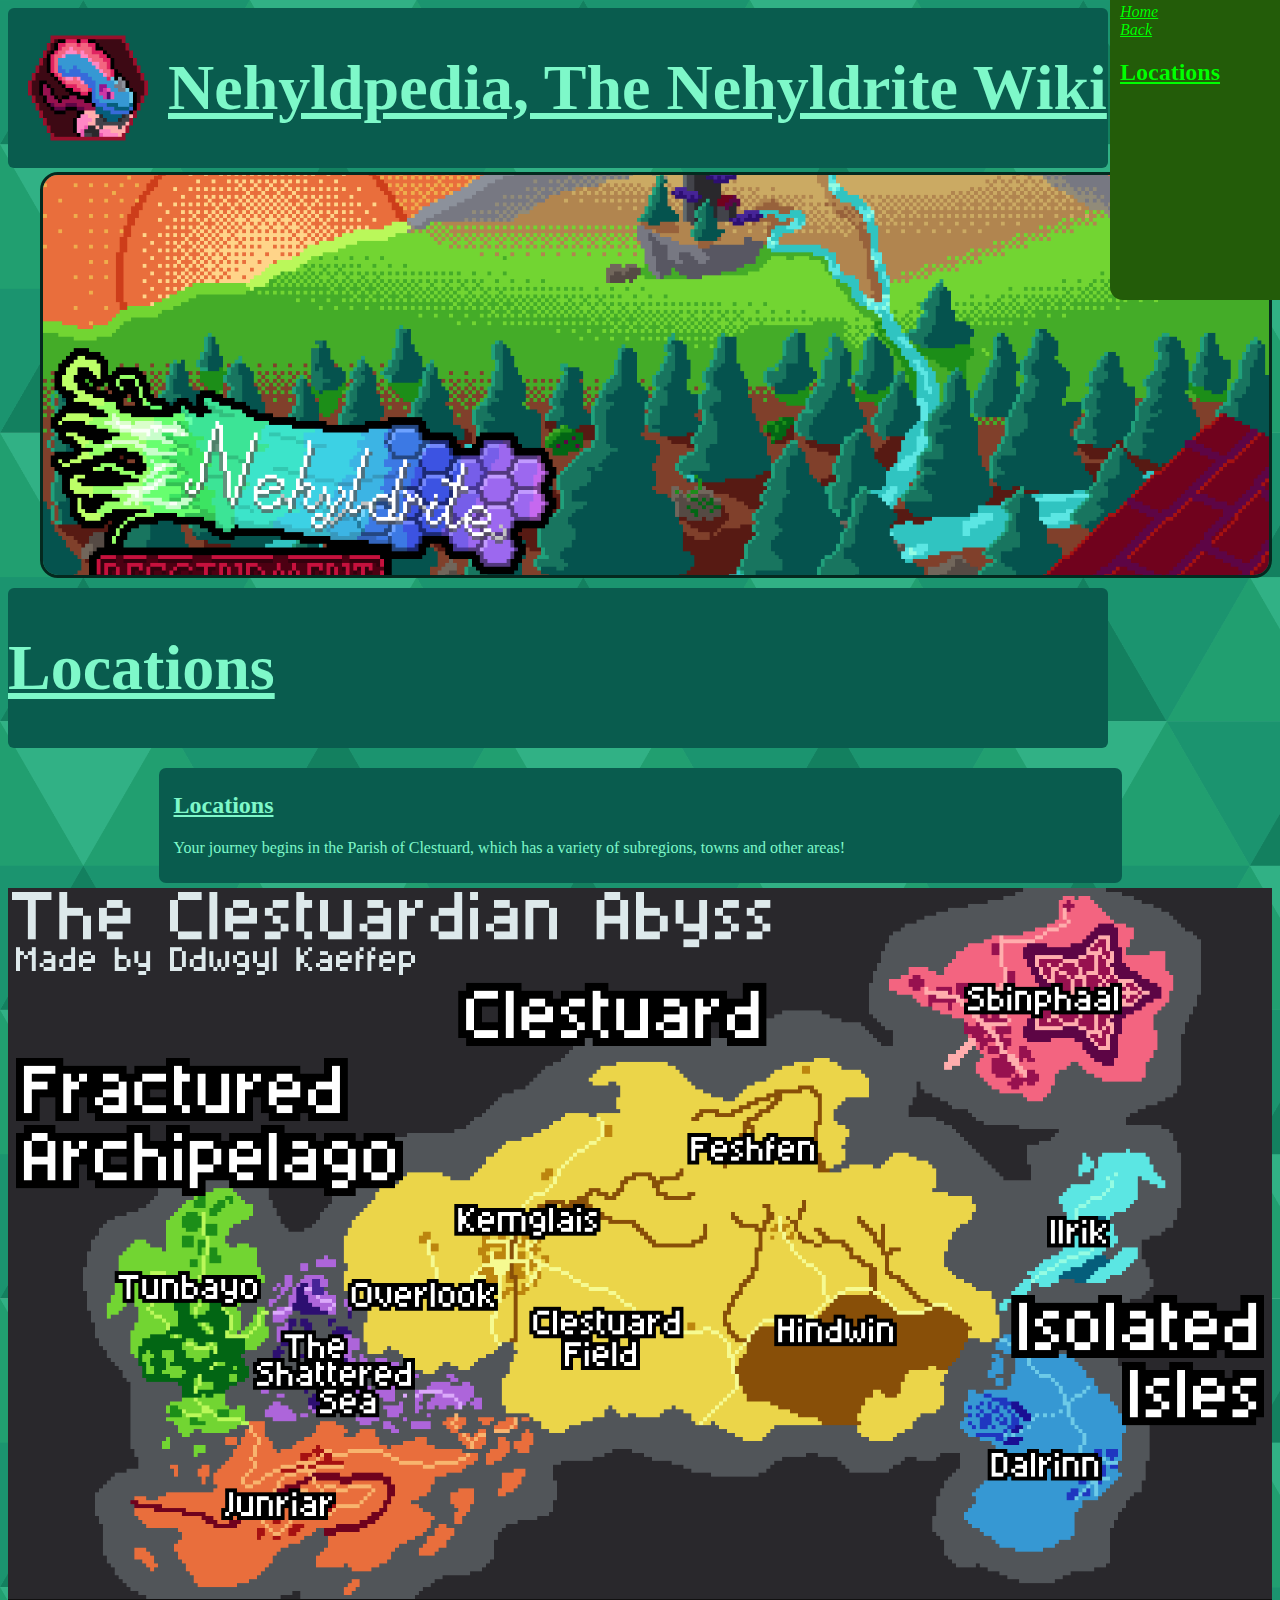
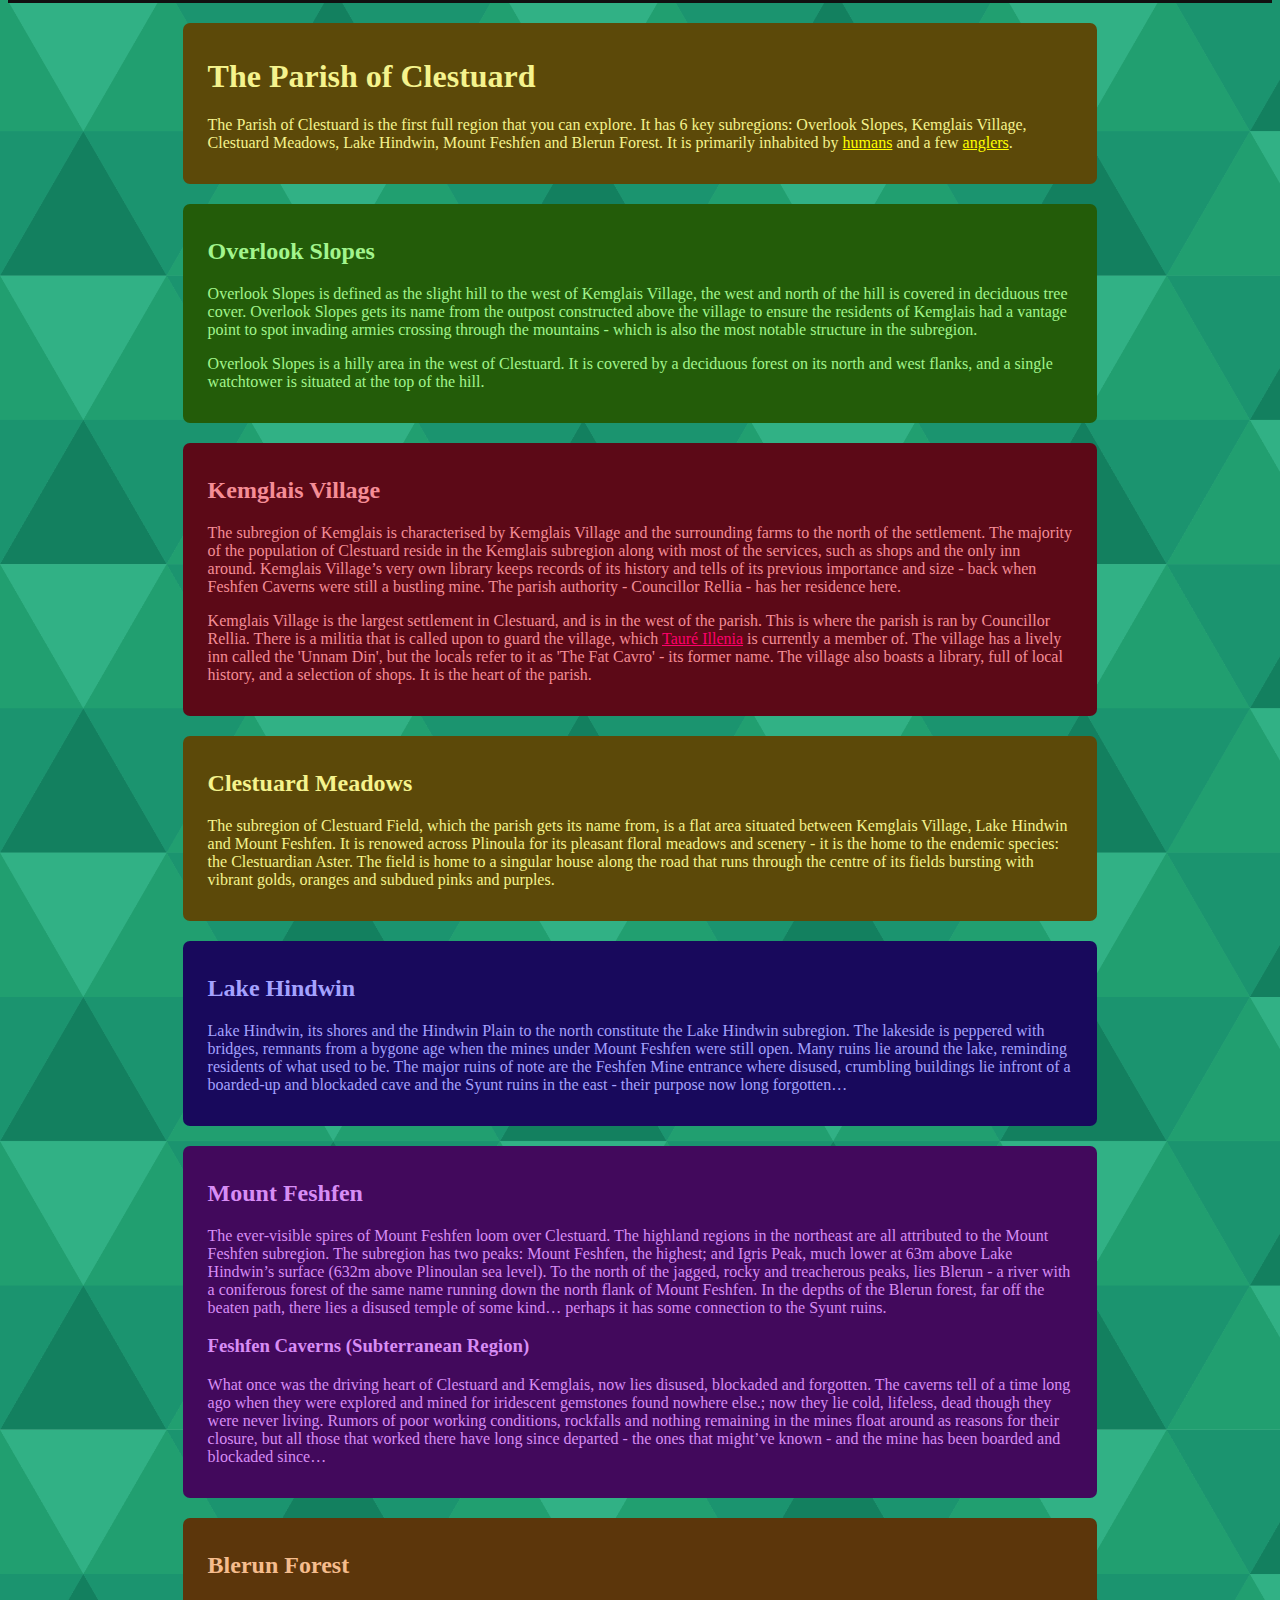
<file: Rescindment/locations.html>
<!DOCTYPE html>
<html>
    <head>
        <title>Nehyldpedia</title>
        <link rel="stylesheet" href="../appearance.css">
        <!-- <link rel="icon" type="image/x-icon" href="silaera portrait.png"> -->
    </head>
    <body class="emerald">
        <div class="banner emerald">
            <img src="../icons/Silaera Combat.png" id="bannerIcon"><h1></i> <u><b></b>Nehyldpedia</b>, The Nehyldrite Wiki</u></h1> 
        </div>
        <img src="../banners/Shrouded Temple.png" class="imageBanner">
        <div class="banner emerald"><h1><u>Locations</u></h1></div>
        
        <div class="sidebar peridot">
            <i><a href="../index.html">Home</href></i><br/>
            <i><a href="../Nehyldrite.html">Back</href></i>
            <h2><a href="home.html">Locations</a></h2>
        </div>

        <div class="content emerald">
        <h2><u>Locations</u></h2>
        <P>
            Your journey begins in the Parish of Clestuard, which has a variety of subregions, towns and other areas!
        </P>
        </div>
        <div class="imgcontent hematite">
            <img src="../locations/Abyss Map.png" width="100%">
        </div>
        <div class="comptent citrine">
            <div class="text">
                <h1>The Parish of Clestuard</h1>
                <p>The Parish of Clestuard is the first full region that you can explore. It has 6 key subregions: Overlook Slopes,
                    Kemglais Village, Clestuard Meadows, Lake Hindwin, Mount Feshfen and Blerun Forest. It is primarily inhabited
                    by <a href="./species.html#Humans">humans</a> and a few <a href="./species.html#Anglers">anglers</a>.
                </p>
            </div>
        </div>
        <div class="comptent peridot">
            <div class="text">
                <h2>Overlook Slopes</h2>
                <p>Overlook Slopes is defined as the slight hill to the west of Kemglais Village, the west and north of the hill is covered in deciduous tree cover. 
                    Overlook Slopes gets its name from the outpost constructed above the village to ensure the residents of Kemglais had a vantage point to spot 
                    invading armies crossing through the mountains - which is also the most notable structure in the subregion.</p>
                <p>Overlook Slopes is a hilly area in the west of Clestuard. It is covered by a deciduous forest on its north and west flanks, and a single watchtower
                    is situated at the top of the hill.
                </p>
            </div>
        </div>
        <div class="comptent ruby">
            <div class="text">
                <h2>Kemglais Village</h2>
                <p>The subregion of Kemglais is characterised by Kemglais Village and the surrounding farms to the north of the settlement. The majority of the 
                    population of Clestuard reside in the Kemglais subregion along with most of the services, such as shops and the only inn around. Kemglais 
                    Village’s very own library keeps records of its history and tells of its previous importance and size - back when Feshfen Caverns were still 
                    a bustling mine. The parish authority - Councillor Rellia - has her residence here.</p>
                <p>Kemglais Village is the largest settlement in Clestuard, and is in the west of the parish. This is where the parish is ran by Councillor Rellia.
                    There is a militia that is called upon to guard the village, which <a href="./characters.html#Taure">Tauré Illenia</a> is currently a member of.
                    The village has a lively inn called the 'Unnam Din', but the locals refer to it as 'The Fat Cavro' - its former name. The village also boasts a
                    library, full of local history, and a selection of shops. It is the heart of the parish.
                </p>
            </div>
        </div>
        <div class="comptent citrine">
            <div class="text">
                <h2>Clestuard Meadows</h2>
                <p>The subregion of Clestuard Field, which the parish gets its name from, is a flat area situated between Kemglais Village, Lake Hindwin and Mount 
                    Feshfen. It is renowed across Plinoula for its pleasant floral meadows and scenery - it is the home to the endemic species: the Clestuardian Aster. 
                    The field is home to a singular house along the road that runs through the centre of its fields bursting with vibrant golds, oranges and subdued 
                    pinks and purples.</p>
            </div>
        </div>
        <div class="comptent sapphire">
            <div class="text">
                <h2>Lake Hindwin</h2>
                <p>Lake Hindwin, its shores and the Hindwin Plain to the north constitute the Lake Hindwin subregion. The lakeside is peppered with bridges, remnants 
                    from a bygone age when the mines under Mount Feshfen were still open. Many ruins lie around the lake, reminding residents of what used to be. The 
                    major ruins of note are the Feshfen Mine entrance where disused, crumbling buildings lie infront of a boarded-up and blockaded cave and the Syunt 
                    ruins in the east - their purpose now long forgotten…</p>
            </div>
        </div>
        <div class="comptent amethyst">
            <div class="text">
                <h2>Mount Feshfen</h2>
                <p>The ever-visible spires of Mount Feshfen loom over Clestuard. The highland regions in the northeast are all attributed to the Mount Feshfen subregion. 
                    The subregion has two peaks: Mount Feshfen, the highest; and Igris Peak, much lower at 63m above Lake Hindwin’s surface (632m above Plinoulan sea level). 
                    To the north of the jagged, rocky and treacherous peaks, lies Blerun - a river with a coniferous forest of the same name running down the north flank of 
                    Mount Feshfen. In the depths of the Blerun forest, far off the beaten path, there lies a disused temple of some kind… perhaps it has some connection to 
                    the Syunt ruins.</p>
                <h3>Feshfen Caverns (Subterranean Region)</h3>
                <p>What once was the driving heart of Clestuard and Kemglais, now lies disused, blockaded and forgotten. The caverns tell of a time long ago when they were 
                    explored and mined for iridescent gemstones found nowhere else.; now they lie cold, lifeless, dead though they were never living. Rumors of poor working 
                    conditions, rockfalls and nothing remaining in the mines float around as reasons for their closure, but all those that worked there have long since 
                    departed - the ones that might’ve known - and the mine has been boarded and blockaded since…</p>
            </div>
        </div>
        <div class="comptent topaz">
            <div class="text">
                <h2>Blerun Forest</h2>
            </div>
        </div>
        <script src="../monthIcons.js"></script>
    </body>

</html>
</file>
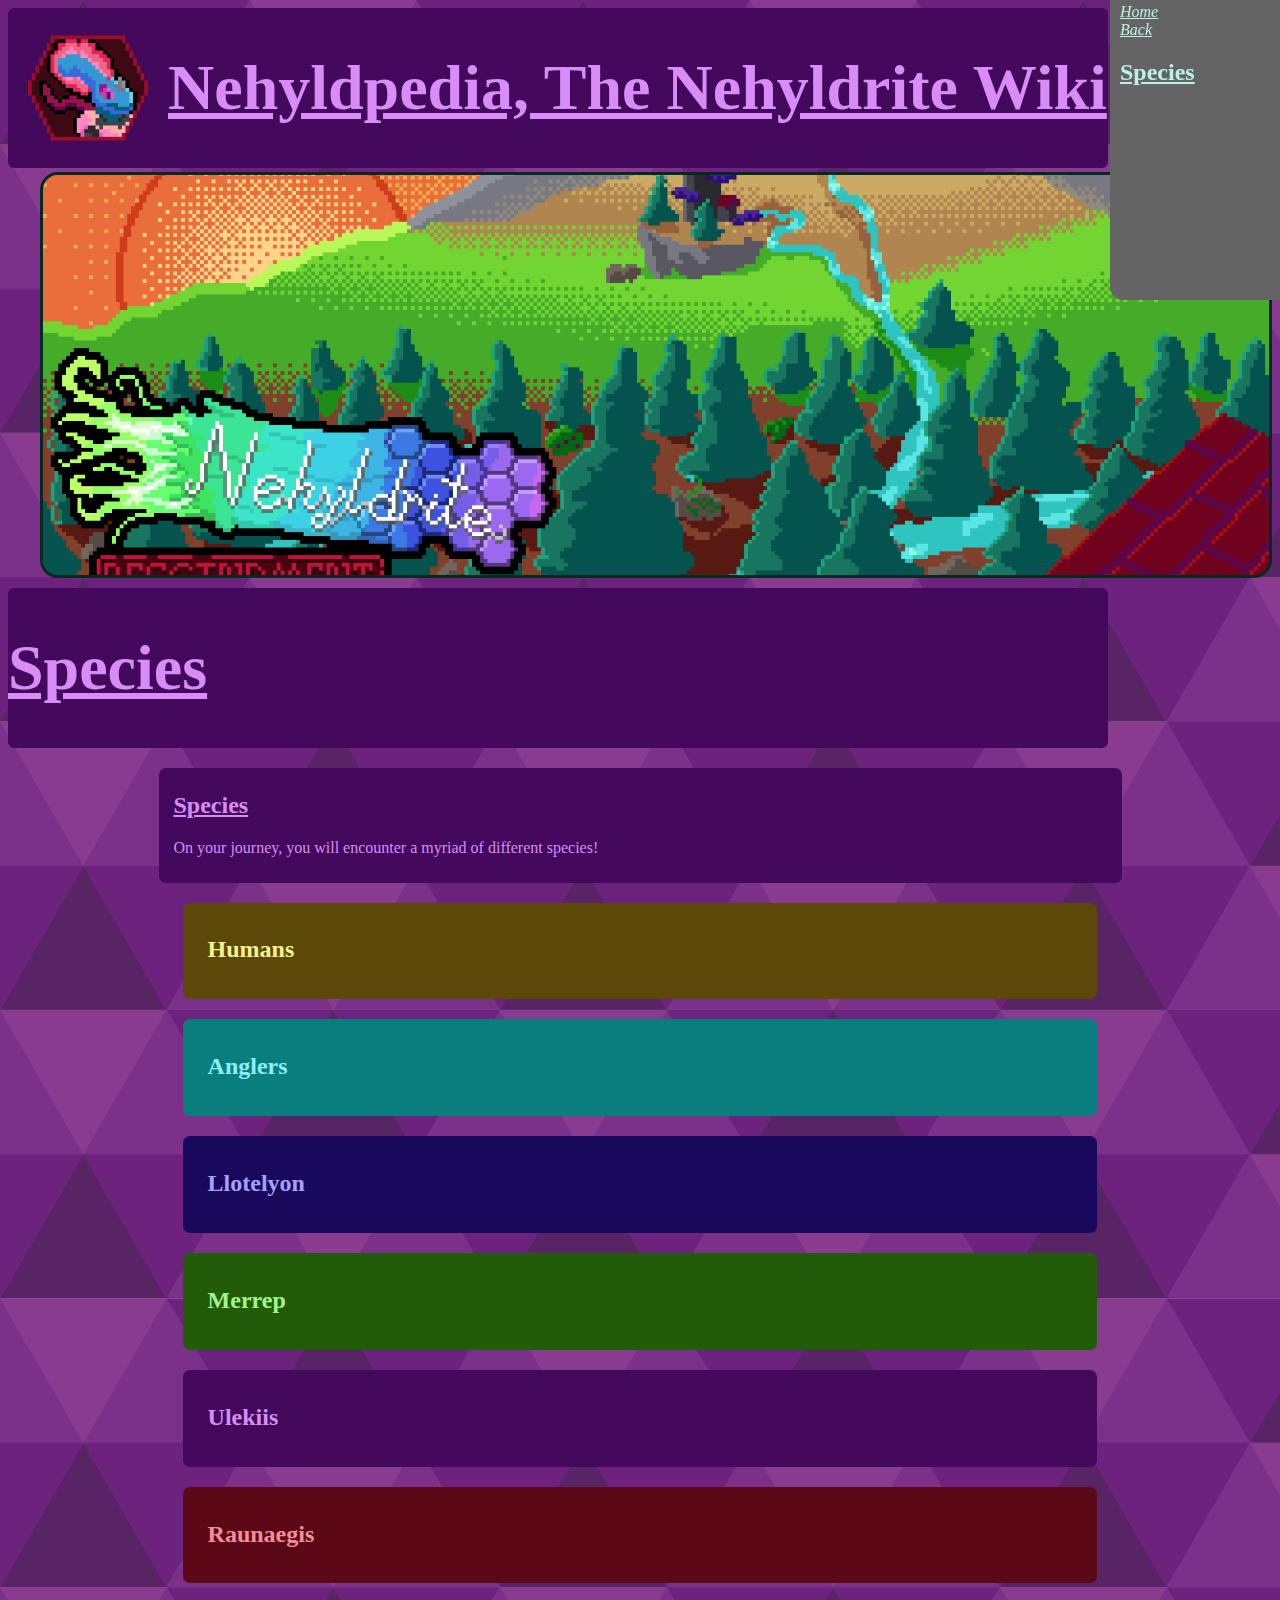
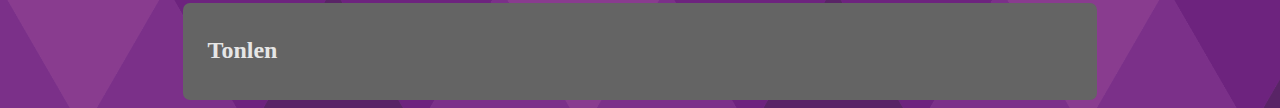
<file: Rescindment/species.html>
<!DOCTYPE html>
<html>
    <head>
        <title>Nehyldpedia</title>
        <link rel="stylesheet" href="../appearance.css">
        <!-- <link rel="icon" type="image/x-icon" href="silaera portrait.png"> -->
    </head>
    <body class="amethyst">
        <div class="banner amethyst">
            <img src="../icons/Silaera Combat.png" id="bannerIcon"><h1></i> <u><b></b>Nehyldpedia</b>, The Nehyldrite Wiki</u></h1> 
        </div>
        <img src="../banners/Shrouded Temple.png" class="imageBanner">
        <div class="banner amethyst"><h1><u>Species</u></h1></div>
        
        <div class="sidebar diamond">
            <i><a href="../index.html">Home</href></i><br/>
            <i><a href="../Nehyldrite.html">Back</href></i>
            <h2><a href="home.html">Species</a></h2>
        </div>

        <div class="content amethyst">
        <h2><u>Species</u></h2>
        <P>
            On your journey, you will encounter a myriad of different species!
        </P>
        </div>
        
        <div class="comptent citrine" id="Humans">
            <div class="text">
                <h2>Humans</h2>
            </div>
        </div>
        <div class="comptent aquamarine" id="Anglers">
            <div class="text">
                <h2>Anglers</h2>
            </div>
        </div>
        <div class="comptent sapphire" id="Llotelyon">
            <div class="text">
                <h2>Llotelyon</h2>
            </div>
        </div>
        <div class="comptent peridot" id="Merrep">
            <div class="text">
                <h2>Merrep</h2>
            </div>
        </div>
        <div class="comptent amethyst" id="Ulekiis">
            <div class="text">
                <h2>Ulekiis</h2>
            </div>
        </div>
        <div class="comptent ruby" id="Raunaegis">
            <div class="text">
                <h2>Raunaegis</h2>
            </div>
        </div>
        <div class="comptent diamond" id="Tonlen">
            <div class="text">
                <h2>Tonlen</h2>
            </div>
        </div>

        <script src="../monthIcons.js"></script>
    </body>

</html>
</file>
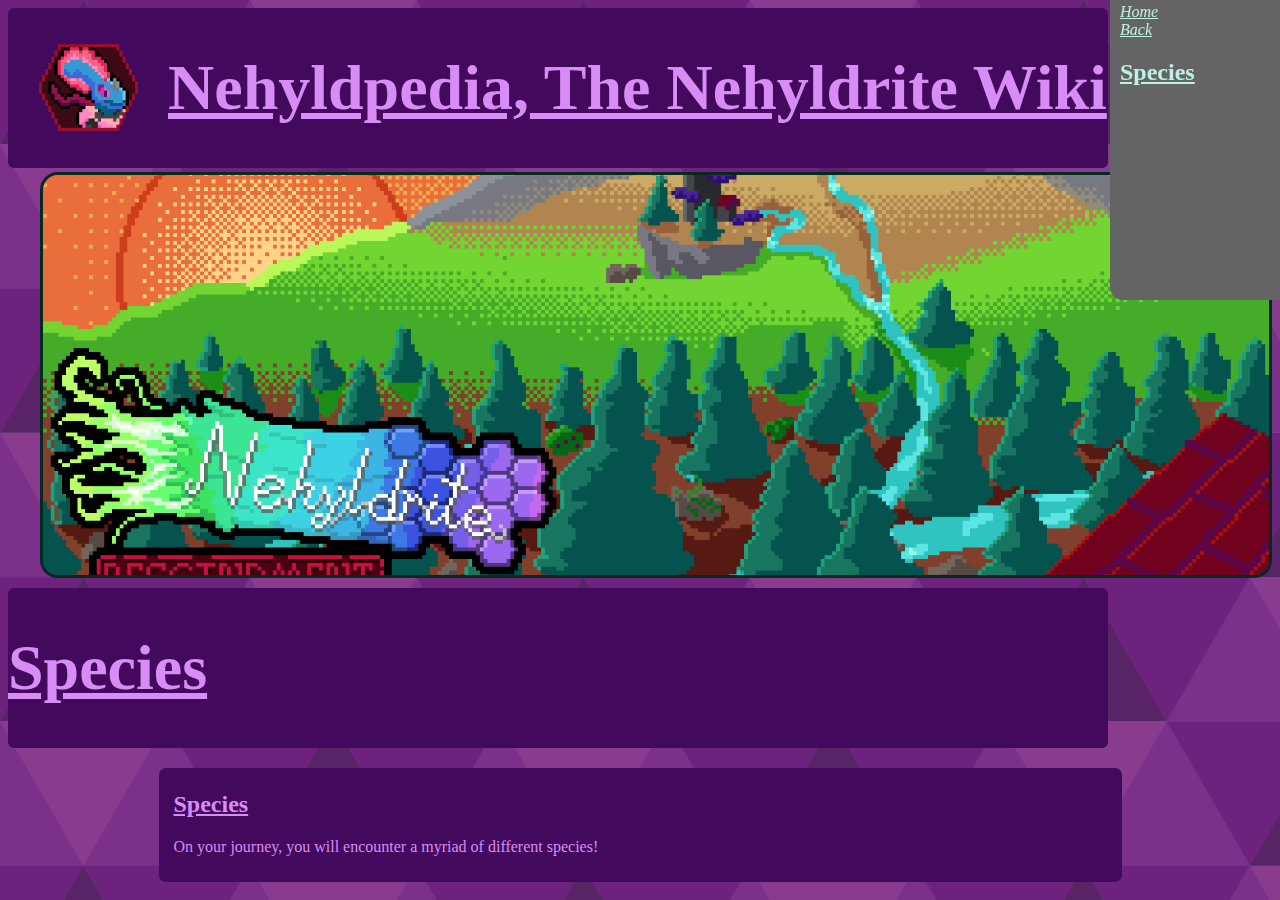
<file: species/home.html>
<!DOCTYPE html>
<html>
    <head>
        <title>Nehyldpedia</title>
        <link rel="stylesheet" href="../appearance.css">
        <!-- <link rel="icon" type="image/x-icon" href="silaera portrait.png"> -->
    </head>
    <body class="amethyst">
        <div class="banner amethyst">
            <img src="../icons/Silaera Combat.png" height="99px" width="99px" id="bannerIcon"><h1></i> <u><b></b>Nehyldpedia</b>, The Nehyldrite Wiki</u></h1> 
        </div>
        <img src="../banners/Shrouded Temple.png" class="imageBanner">
        <div class="banner amethyst"><h1><u>Species</u></h1></div>
        
        <div class="sidebar diamond">
            <i><a href="../index.html">Home</href></i><br/>
            <i><a href="../Nehyldrite.html">Back</href></i>
            <h2><a href="home.html">Species</a></h2>
        </div>

        <div class="content amethyst">
        <h2><u>Species</u></h2>
        <P>
            On your journey, you will encounter a myriad of different species!
        </P>
        </div>
        </div>
        <script>
            const today = new Date()
            const date = today.getDate()
            const month = today.getMonth()+1
            const year = today.getFullYear()
            iconList = ["Swanopoly Idle.png","Ifforrem Idle.png","Automata Combat.png","Kauplaire Idle.png","Ddwgyl Idle.png","Ddwgyl Idle (Pride).png","Vayens Idle.png","Taure Idle.png","Calian Idle.png","Nigelas Idle.png","Silaera Idle.png","Nigelas Festive.png"]
            document.getElementById("bannerIcon").src = "../icons/"+iconList[month-1]
            favicon = document.createElement('Link');
            favicon.rel = 'icon'
            document.head.appendChild(favicon)
            favicon.href = "../icons/"+iconList[month-1]

        </script>
    </body>

</html>
</file>
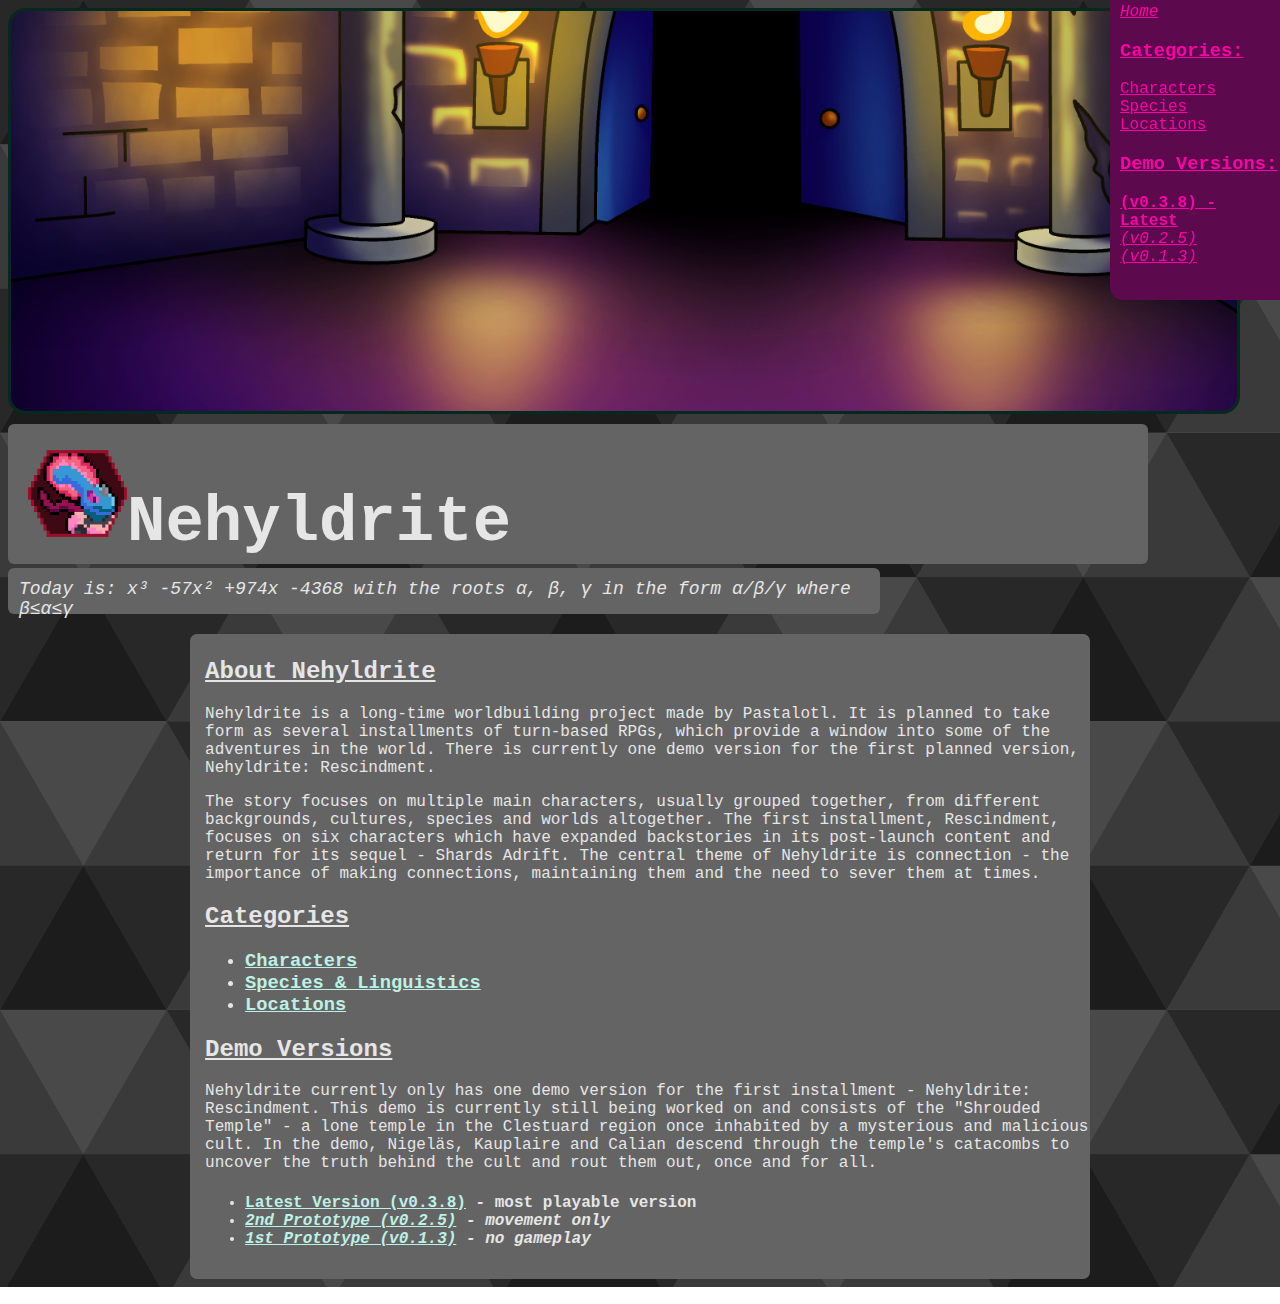
<file: Webpage/nehyldrite.html>
<!DOCTYPE html>
<html>
    <head>
        <title>Nehyldrite, by Pastalotl</title>
        <link rel="stylesheet" href="appearance.css">
        <!-- <link rel="icon" type="image/x-icon" href="silaera portrait.png"> -->
    </head>
    <body class="hematite">
        <img src="./banners/Scaenog Dungeon.png" class="imageBanner">
        <div class="banner diamond">
            <img src="icons/Silaera Combat.png" height="99px" width="99px" id="bannerIcon"><h1>Nehyldrite</u></h1> 
        </div>
        <i><div class="datebox diamond" id="date"></div></i>
         <div class="sidebar kunzite">
            <i><a href="./index.html">Home</href></i><br/>
            <h3><a href="#Categories">Categories:</a></h3>
            <a href="./characters/home.html">Characters</a><br/>
            <a href="./species/home.html">Species</a><br/>
            <a href="./locations/home.html">Locations</a> <br/>
            <h3><a href="#Demo">Demo Versions:</a></h3>
            <b><a href="https://pastalotl.github.io/Nehyldrite_Rescindment_Shrouded_Temple/">(v0.3.8) - Latest</a></b><br/>
            <i><a href="https://pastalotl.github.io/Ynglaite_Rescindment_Shrouded_Temple/">(v0.2.5)</a><br/>
            <a href="https://codepen.io/Pastalotl/full/RNPOdrW">(v0.1.3)</a></i><br/>
        </div>
        <div class="content diamond">
            
        <h2><u>About Nehyldrite</u></h2>
        <P>Nehyldrite is a long-time worldbuilding project made by Pastalotl. It is planned to take form as several installments of turn-based RPGs, which provide
            a window into some of the adventures in the world. There is currently one demo version for the first planned version, Nehyldrite: Rescindment.
        </P>
        <p>The story focuses on multiple main characters, usually grouped together, from different backgrounds, cultures, species and worlds altogether.
            The first installment, Rescindment, focuses on six characters which have expanded backstories in its post-launch content and return for its 
            sequel - Shards Adrift. The central theme of Nehyldrite is connection - the importance of making connections, maintaining them and the need to
            sever them at times.
        </p>
        <h2 id="Categories"><u>Categories</u></h2>
        <h3><ul>
            <li><a href="characters/home.html">Characters</a></li>
            <li><a href="species/home.html">Species & Linguistics</a></li>
            <li><a href="locations/home.html">Locations</a></li>
        </ul></h3>
        <h2 id="Demo"><u>Demo Versions</u></h3>
            <P>Nehyldrite currently only has one demo version for the first installment - Nehyldrite: Rescindment. This demo is currently still being worked on
                and consists of the "Shrouded Temple" - a lone temple in the Clestuard region once inhabited by a mysterious and malicious cult. In the demo, 
                Nigeläs, Kauplaire and Calian descend through the temple's catacombs to uncover the truth behind the cult and rout them out, once and for all.
            </P>
        <h4><ul>
            <li><b><a href="https://pastalotl.github.io/Nehyldrite_Rescindment_Shrouded_Temple/">Latest Version (v0.3.8)</a></b> - most playable version</li>
            <li><i><a href="https://pastalotl.github.io/Ynglaite_Rescindment_Shrouded_Temple/">2nd Prototype (v0.2.5)</a> - movement only</li>
            <li><a href="https://codepen.io/Pastalotl/full/RNPOdrW">1st Prototype (v0.1.3)</a> - no gameplay</i></li>
        </ul>
        </h4>
        <script>
            const today = new Date()
            const date = today.getDate()
            const month = today.getMonth()+1
            const year = today.getFullYear()
            var cubicDate = dateToCubic(date,month,year)
            document.getElementById("date").innerHTML = cubicDate

            function dateToCubic(alpha,beta,gamma){
               gamma = parseInt(gamma.toString()[2]+gamma.toString()[3])
               const b = -(alpha+beta+gamma)
               const c = alpha*beta + beta*gamma + gamma*alpha
               const d = -(alpha*beta*gamma)
               const equation = "x³ " + b + "x² +" + c + "x " + d
                if (alpha <= beta && alpha <= gamma) {
                   inequality = "α≤"
                if (beta <= gamma) {inequality += "β≤γ"}
                else {inequality += "γ<β"}
                }
                else if (beta <= alpha && beta <= gamma){
                    inequality = "β≤"
                if (alpha <= gamma) { inequality += "α≤γ"}
                else {inequality += "γ<α"}
                }     
                else{
                inequality = "γ≤"
                if (alpha <= beta) {inequality += "α≤β"}
                else {inequality += "β<α"}
                }
                return("Today is: " + equation + " with the roots α, β, γ in the form α/β/γ where " + inequality)
                } //cubic date

            iconList = ["Swanopoly Idle.png","Ifforrem Idle.png","Automata Combat.png","Kauplaire Idle.png","Ddwgyl Idle.png","Ddwgyl Idle (Pride).png","Vayens Idle.png","Taure Idle.png","Calian Idle.png","Nigelas Idle.png","Silaera Idle.png","Nigelas Festive.png"]
            document.getElementById("bannerIcon").src = "icons/"+iconList[month-1]
            favicon = document.createElement('Link');
            favicon.rel = 'icon'
            document.head.appendChild(favicon)
            favicon.href = "icons/"+iconList[month-1]
        </script>
    </body>

</html>
</file>
<file: appearance.css>
/*Awww yeah! Click snap! Check it!*/
.banner{
    align-self: center;
    color: #ffffff;
    background-color: rgb(49, 49, 49);
    border-radius: 6px;
    width: 87%;
    margin-left: 0%;
    margin-right: auto;
    font-size: xx-large;
    align-content: center;
    margin-bottom: 4px; 
    margin-top: 4px;
    display: flex;
    & img {
        margin: 20px;
        width: 120px;
        object-fit: contain;
        align-self: center;
   }
   & .text{
        margin: 20px;
        flex: 1 1 auto;
        align-self: center;
   }
}
.content{
    border-radius: 7px;
    background: #80868b;
    margin: auto;
    width: 75%;
    margin-left: auto;
   margin-right: auto;
   display: block;
   margin-bottom: 5px;
   padding-left: 15px;
   padding-top: 4px;
   padding-bottom:10px;
   margin-top: 20px;
}

.comptent{
    border-radius: 7px;
    background: #80868b;
    margin: auto;
    width: 70%;
    margin-left: auto;
   margin-right: auto;
   display: flex;
   margin-bottom: 5px;
   padding-left: 15px;
   padding-right: 15px;
   padding-top: 4px;
   padding-bottom:6px;
   margin-top: 20px;
   & img {
    width: 10%;
    margin: 10px;
    object-fit: contain;
    align-self: center;
   }
   & .text{
    margin: 10px;
    flex: 1 1 auto;
   }
}

body{
    font-family: Cambria, Cochin, Georgia, Times, 'Times New Roman', serif;
    background-size: 500px;
}
.datebox{
    color: #3b3c3d;
    background-color: rgb(145, 145, 145);
    border-radius: 6px;
    height: 24px;
    width: 850px;
    margin-left: 0%;
    margin-right: auto;
    font-size: large;
    align-content: center;
    padding: 11px;
    margin-bottom: 4px; 
}
.imageBanner{
   width: 97%;
   height: 400px;
   object-fit: cover;
   border:#04291f solid 3px;
   border-radius: 18px;
   margin-left: auto;
   margin-right: margin-left;
   display: block;
   margin-bottom: 10px;

}

input[type=text], input[type=date]{
    color: #496b63;
    background: #92ebd4;
    text-align: center;
    border-radius: 2px;
    cursor: text;
}
button{
    background: #156852;
    color: #23b895;
    text-align: center;
    border-radius: 12px;
}

input{
    margin-left: 2px;
    margin-top: 5px;
    margin-bottom: 5px;
    padding: 2px; 
    font-size: 14px;
    border: 2px solid #496b63;
}
.sidebar{
    padding-left: 10px;
    height: 33%;
    width: 160px;
    position: fixed;
    z-index: 1;
    top:0;
    right:0;
    left: auto;
    overflow-x: hidden;
    padding-top: 3px;
    border-bottom-left-radius:13px;
}

.amethyst{
    color: #d78df5;
    background-image: url("backgrounds/amethyst.png");
    body &{
        background: #42095c;
        a {
            color: #bf00ff;
        }
    }
    
}

.apatite{
    color: #99bdff;
    background-image: url("backgrounds/apatite.png");
    body &{
        background: #11498a;
        a{
            color: #0a76fa;
        }
    }
    
}

.aquamarine{
    background-image: url("backgrounds/aquamarine.png");
    color: #8deef5;
    body &{
        background: #097e7e;
        a {
            color: #00ffff;
        }
    }
    
}

.citrine{
    background-image: url("backgrounds/citrine.png");
    color: #f5f38d;
    body &{
        background: #5c4909;
         a {
            color: #ffff00;
        }
    }
   
}

.diamond{
    background-image: url("backgrounds/diamond.png");
    color: #e6e6e6;
    body &{
        background: #646464;
        a {
            color:#bdf1e5;
        }
    }
    

}
.emerald{
    background-image: url("backgrounds/emerald.png");
    color: #7ef8c9;
    body &{
        background: #095c4e;
        a {
            color:#11f3a4;
        }
    }
  
}

.hematite{
    background-image: url("backgrounds/hematite.png");
    color: #616161;
    body &{
        background: #111111;
        a {
            color:#5b455d;
        }
    }
    

}
.jacinth{
    background-image: url("backgrounds/jacinth.png");
    color: #f5998d;
    body &{
        background: #5c1509;
        a {
            color: #ff4400
        }
    }
    

}
.kunzite{
    background-image: url("backgrounds/kunzite.png");
    color: #f58ddb;
    body &{
        background: #5c094e;
        a {
            color:#ff00a6
        }
    }
    

}
.peridot{
    background-image: url("backgrounds/peridot.png");
    color: #a2f58d;
    body &{
        background: #235c09;
        a {
            color:#00ff00;
        }
    }
    

}

.ruby{
    background-image: url("backgrounds/ruby.png");
    color: #f58d96;
    body &{
        background: #5c0917;
         a{
            color:#ff006a
        }
    }
   

}

.sapphire{
    background-image: url("backgrounds/sapphire.png");
    color: #a4a2ff;
    body &{
        background: #18095c;
        a {
            color: #221aef;
        }
    }
    
}

.topaz{
    background-image: url("backgrounds/topaz.png");
    color: #f5bc8d;
    body &{
        background: #5c360b;
        a  {
            color:#ffa200;
        }
    }


}
.ynglarite{
    background-image: url("backgrounds/ynglarite.png");
    color: #c0c0c0;
    body &{
        background: #292929;
        a {
            color:#ffffff;
        }

    }
    

}
</file>
<file: Webpage/appearance.css>
/*Awww yeah! Click snap! Check it!*/
.banner{
    align-self: center;
    color: #ffffff;
    background-color: rgb(49, 49, 49);
    border-radius: 6px;
    height: 100px;
    width: 87%;
    margin-left: 0%;
    margin-right: auto;
    font-size: xx-large;
    align-content: center;
    padding: 20px;
    margin-bottom: 4px; 
    margin-top: 4px;
}
.content{
    border-radius: 7px;
    background: #80868b;
    margin: auto;
    width: 70%;
    margin-left: auto;
   margin-right: auto;
   display: block;
   margin-bottom: 5px;
   padding-left: 15px;
   padding-top: 4px;
   padding-bottom:10px;
   margin-top: 20px;
}
body{
    font-family: montserrat, monospace, bold;
    background-size: 500px;
}
img{
    display: inline;
    float: left;
}
.datebox{
    color: #3b3c3d;
    background-color: rgb(145, 145, 145);
    border-radius: 6px;
    height: 24px;
    width: 850px;
    margin-left: 0%;
    margin-right: auto;
    font-size: large;
    align-content: center;
    padding: 11px;
    margin-bottom: 4px; 
}
.imageBanner{
   width: 97%;
   height: 400px;
   object-fit: cover;
   border:#04291f solid 3px;
   border-radius: 18px;
   margin-left: auto;
   margin-right: margin-left;
   display: block;
   margin-bottom: 10px;


}

input[type=text], input[type=date]{
    color: #496b63;
    background: #92ebd4;
    text-align: center;
    border-radius: 2px;
    cursor: text;
}
button{
    background: #156852;
    color: #23b895;
    text-align: center;
    border-radius: 12px;
}

input{
    margin-left: 2px;
    margin-top: 5px;
    margin-bottom: 5px;
    padding: 2px; 
    font-size: 14px;
    border: 2px solid #496b63;
}
.sidebar{
    padding-left: 10px;
    height: 33%;
    width: 160px;
    position: fixed;
    z-index: 1;
    top:0;
    right:0;
    left: auto;
    overflow-x: hidden;
    padding-top: 3px;
    border-bottom-left-radius:13px;
}


.amethyst{
    color: #d78df5;
    background-image: url("backgrounds/amethyst.png");
    body &{
        background: #42095c;
        a {
            color: #bf00ff;
        }
    }
    
}

.apatite{
    color: #81adff;
    background-image: url("backgrounds/apatite.png");
    body &{
        background: #11498a;
        a{
            color: #0a76fa;
        }
    }
    
}

.aquamarine{
    background-image: url("backgrounds/aquamarine.png");
    color: #8deef5;
    body &{
        background: #097e7e;
        a {
            color: #00ffff;
        }
    }
    
}

.citrine{
    background-image: url("backgrounds/citrine.png");
    color: #f5f38d;
    body &{
        background: #5c4909;
         a {
            color: #ffff00;
        }
    }
   
}

.diamond{
    background-image: url("backgrounds/diamond.png");
    color: #e6e6e6;
    body &{
        background: #646464;
        a {
            color:#bdf1e5;
        }
    }
    

}
.emerald{
    background-image: url("backgrounds/emerald.png");
    color: #7ef8c9;
    body &{
        background: #095c4e;
        a {
            color:#11f3a4;
        }
    }
  
}

.hematite{
    background-image: url("backgrounds/hematite.png");
    color: #616161;
    body &{
        background: #111111;
        a {
            color:#5b455d;
        }
    }
    

}
.jacinth{
    background-image: url("backgrounds/jacinth.png");
    color: #f5998d;
    body &{
        background: #5c1509;
        a {
            color: #ff4400
        }
    }
    

}
.kunzite{
    background-image: url("backgrounds/kunzite.png");
    color: #f58ddb;
    body &{
        background: #5c094e;
        a {
            color:#ff00a6
        }
    }
    

}
.peridot{
    background-image: url("backgrounds/peridot.png");
    color: #a2f58d;
    body &{
        background: #235c09;
        a {
            color:#00ff00;
        }
    }
    

}

.ruby{
    background-image: url("backgrounds/ruby.png");
    color: #f58d96;
    body &{
        background: #5c0917;
         a{
            color:#ff006a
        }
    }
   

}

.sapphire{
    background-image: url("backgrounds/sapphire.png");
    color: #8d8bf8;
    body &{
        background: #18095c;
        a {
            color: #221aef;
        }
    }
    
}

.topaz{
    background-image: url("backgrounds/topaz.png");
    color: #f5bc8d;
    body &{
        background: #5c360b;
        a  {
            color:#ffa200;
        }
    }


}
.ynglarite{
    background-image: url("backgrounds/ynglarite.png");
    color: #c0c0c0;
    body &{
        background: #292929;
        a {
            color:#ffffff;
        }

    }
    

}
</file>
